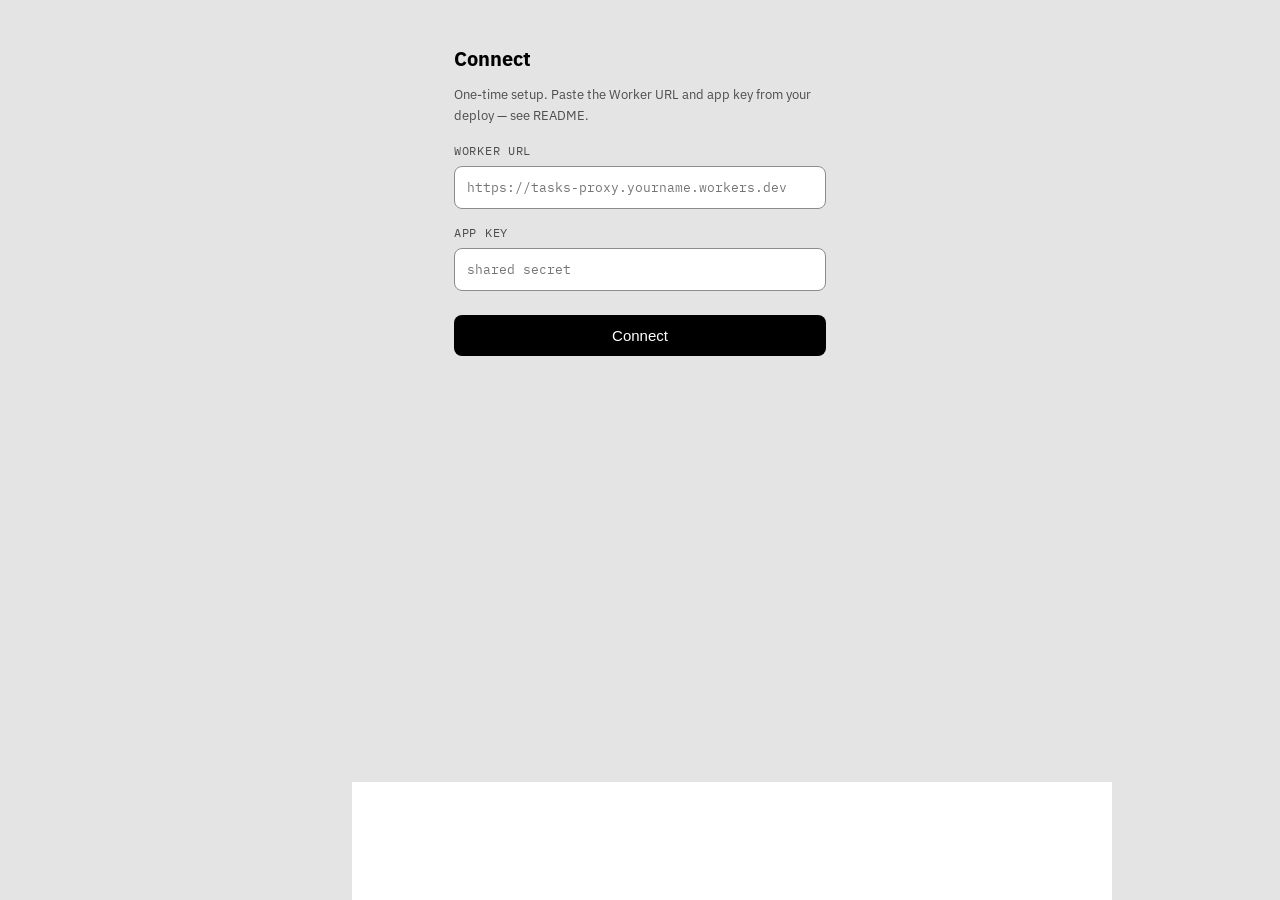
<file: index.html>
<!DOCTYPE html>
<html lang="en">
<head>
<meta charset="UTF-8">
<!-- interactive-widget=resizes-content: without it Chrome/WebView defaults to
     resizes-visual, where the soft keyboard shrinks the VISUAL viewport but
     leaves the layout viewport alone — so `position: fixed; bottom: 0` pins
     behind the keyboard instead of above it. app.js also measures the
     residual inset (--kb-inset) for engines that ignore this. -->
<meta name="viewport" content="width=device-width, initial-scale=1, viewport-fit=cover, interactive-widget=resizes-content">
<title>Notch</title>
<link rel="manifest" href="manifest.json">
<link rel="icon" href="icons/icon-192.png">
<link rel="apple-touch-icon" href="icons/apple-touch-icon.png">
<meta name="apple-mobile-web-app-capable" content="yes">
<meta name="apple-mobile-web-app-status-bar-style" content="default">
<!-- 3.1: theme-color per background mode; app.js re-points these on a
     manual override (tasks-theme-v1). Values mirror the token block. -->
<meta name="theme-color" id="meta-theme-light" media="(prefers-color-scheme: light)" content="#F5F1E8">
<meta name="theme-color" id="meta-theme-dark" media="(prefers-color-scheme: dark)" content="#2C2C2C">
<link rel="stylesheet" href="carpe-kit.css">
<link rel="stylesheet" href="styles.css">
<!-- Typography: carpe-kit v2.0.0 (shared across the web apps). Self-hosted
     only (Phase 0 req 11 forbids runtime font requests): IBM Plex + Literata
     woff2 files live under the fonts folder with @font-face rules declared in
     carpe-kit.css, nothing to load from the network. -->
</head>
<body>

<div id="setup" class="setup" style="display:none">
  <h1>Connect</h1>
  <p>One-time setup. Paste the Worker URL and app key from your deploy — see README.</p>
  <label for="cfg-url">Worker URL</label>
  <input id="cfg-url" type="text" placeholder="https://tasks-proxy.yourname.workers.dev" autocapitalize="off" autocorrect="off">
  <label for="cfg-key">App key</label>
  <input id="cfg-key" type="text" placeholder="shared secret" autocapitalize="off" autocorrect="off">
  <button id="cfg-save">Connect</button>
</div>

<div id="app" style="display:none">
  <div class="topbar">
    <div class="topbar-heading">
      <div>
        <div class="date" id="today-date"></div>
        <h1><span id="view-title">All</span> <span class="count" id="task-count"></span></h1>
      </div>
      <!-- 3.1 mode override: system preference is the default; a tap pins
           cream/charcoal via localStorage (tasks-theme-v1). 3.5: now a
           flex sibling centered against the date+title block instead of
           absolutely positioned off the date line, so the icon aligns
           with the view title, not just the small date row above it. -->
      <div class="topbar-actions">
        <button type="button" class="tasks-refresh" id="tasks-refresh" aria-label="Refresh tasks">Refresh</button>
        <button type="button" class="mode-toggle" id="mode-toggle" aria-label="Switch background mode"></button>
      </div>
    </div>
    <p class="tasks-sync-status" id="tasks-sync-status">Checking tasks…</p>
    <div class="chips" id="view-chips"></div>
  </div>
  <div class="banner" id="offline-banner">offline — showing last synced view</div>
  <!-- 2.1: Today's Mandate Ring — replaces the Phase 3 text strip. app.js
       owns all content/visibility here (renderMandateRing()); hidden until
       a roll exists for today. -->
  <div id="mandate-ring" class="mandate-ring" role="button" tabindex="0" aria-label="Open CONCURSUS"></div>
  <main id="list"></main>
  <div class="capture">
    <div class="capture-due" id="new-due-chips">
      <button type="button" class="due-chip active" data-due="none">—</button>
      <button type="button" class="due-chip" data-due="today">Today</button>
      <button type="button" class="due-chip" data-due="tomorrow">Tmrw</button>
      <div class="due-date-wrap">
        <input id="new-due-custom" class="due-date-native" type="date" aria-label="Choose custom due date">
        <span class="due-date-placeholder" id="due-date-placeholder" aria-hidden="true">Date</span>
      </div>
    </div>
    <div class="capture-row">
      <input type="text" id="new-title" placeholder="Add a task">
      <select id="new-area">
        <option value="">Area</option>
        <option value="Church">● Church</option>
        <option value="Blibli">■ Blibli</option>
        <option value="Fitness">◆ Fitness</option>
        <option value="Family">○ Family</option>
        <option value="Personal">□ Personal</option>
      </select>
      <select id="new-priority">
        <option value="P2 - High">P2</option>
        <option value="P3 - Medium" selected>P3</option>
        <option value="P4 - Low">P4</option>
        <option value="P1 - Critical">P1</option>
      </select>
      <button id="new-add">+</button>
    </div>
  </div>

  <div id="edit-backdrop" class="edit-backdrop"></div>
  <div id="edit-sheet" class="edit-sheet" role="dialog" aria-modal="true" aria-label="Edit task" tabindex="-1">
    <div class="edit-sheet-handle" id="edit-sheet-handle"></div>
    <div class="edit-sheet-body">
      <input type="text" id="edit-title" class="edit-title-input" placeholder="Task title">

      <div class="edit-field-label">Due</div>
      <div class="capture-due" id="edit-due-chips">
        <button type="button" class="due-chip" data-due="none">—</button>
        <button type="button" class="due-chip" data-due="today">Today</button>
        <button type="button" class="due-chip" data-due="tomorrow">Tmrw</button>
        <div class="due-date-wrap">
          <input id="edit-due-custom" class="due-date-native" type="date" aria-label="Choose custom due date">
          <span class="due-date-placeholder" id="edit-due-placeholder" aria-hidden="true">Date</span>
        </div>
      </div>

      <div class="edit-field-label">Priority</div>
      <select id="edit-priority" class="edit-select">
        <option value="P1 - Critical">P1</option>
        <option value="P2 - High">P2</option>
        <option value="P3 - Medium">P3</option>
        <option value="P4 - Low">P4</option>
      </select>

      <div class="edit-field-label">Area</div>
      <select id="edit-area" class="edit-select">
        <option value="">No area</option>
        <option value="Church">● Church</option>
        <option value="Blibli">■ Blibli</option>
        <option value="Fitness">◆ Fitness</option>
        <option value="Family">○ Family</option>
        <option value="Personal">□ Personal</option>
      </select>

      <div class="edit-field-label">Project</div>
      <select id="edit-project" class="edit-select">
        <option value="">No project</option>
      </select>

      <div class="edit-sheet-msg" id="edit-sheet-msg"></div>
      <div class="edit-sheet-actions">
        <button type="button" id="edit-cancel" class="edit-btn edit-btn-cancel">Cancel</button>
        <button type="button" id="edit-save" class="edit-btn edit-btn-save" disabled>Save</button>
      </div>
    </div>
  </div>
</div>

<!-- CONCURSUS view — charcoal mode surface. Hidden with the same
     display:none/block pairing as #setup/#app; app.js's tab router owns
     showing/hiding this once #app is active. -->
<main id="concursus-view" style="display:none"></main>

<!-- 4.4 CALENDAR — the monthly log (month grid + day log + add event).
     calendar.js renders everything inside; app.js's tab router shows it. -->
<main id="calendar-view" style="display:none"></main>

<!-- 4.6 JOURNAL — monthly / weekly / daily bullet-journal spreads, typed or
     handwritten. journal.js renders everything inside; app.js routes. -->
<main id="journal-view" style="display:none"></main>

<!-- Bottom navigation — Navigation spec: flat floating bar, mode inversion.
     Text-only (4.6: four tabs; the e-ink/narrow CSS tightens tracking so they fit at 360px). app.js owns all
     routing logic (setActiveTab, click handlers, keyboard-hide behavior);
     this markup is the only thing index.html owns for CONCURSUS. -->
<!-- Solid backdrop behind the capture+nav stack -- see styles.css
     .bottom-scrim comment. Same visibility lifecycle as #tabbar. -->
<div class="bottom-scrim" id="bottom-scrim" style="display:none"></div>

<!-- 4.8: on desktop (≥900px) this same nav becomes the left sidebar; the
     brand and key hints only show there (styles.css). -->
<nav class="tabbar gn" id="tabbar" style="display:none" role="tablist" aria-label="Primary">
  <div class="rail-brand" aria-hidden="true">NOTCH</div>
  <button class="tab-btn gn-item active" data-tab="tasks" data-key="1" role="tab" aria-selected="true">TASKS</button>
  <button class="tab-btn gn-item" data-tab="calendar" data-key="2" role="tab" aria-selected="false">CALENDAR</button>
  <button class="tab-btn gn-item" data-tab="journal" data-key="3" role="tab" aria-selected="false">JOURNAL</button>
  <button class="tab-btn gn-item" data-tab="concursus" data-key="4" role="tab" aria-selected="false">CONCURSUS</button>
  <div class="rail-keys" aria-hidden="true"><span>n</span> new task<br><span>l</span> today's log<br><span>[ ]</span> back · next<br><span>t</span> today</div>
</nav>

<!-- 4.8 TODAY pane — desktop ≥1280px only. journal.js renders it
     (NOTCH_JOURNAL.mountToday); app.js mounts it when the window is wide. -->
<aside id="today-pane" class="today-pane" aria-label="Today"></aside>

<script src="app.js"></script>
<script src="concursus.js"></script>
<script src="calendar.js"></script>
<script src="journal.js"></script>
</body>
</html>
</file>
<file: carpe-kit.css>
/* ══ carpe-kit v2.0.0 ═════════════════════════════════════════════════════
   The shared design system for Merrick's web apps: Carpe Tasks, NITRO,
   Netflick, Narrowkind Immersion. (v1 was nav-kit: the floating bar only.)
   Source of truth: Web_Apps/carpe-kit. COPY this file, carpe-kit.js and
   fonts/ into each app; never edit the copies. An app's own identity lives
   ONLY in its colour tokens (--gn-* and its own palette). Type, spacing,
   shape and the bar are shared. Bump the app's service-worker cache on
   every copy-in and add the font files to its precache list.

   Principles (README has the reasoning):
     1  E-ink first. Solid fills, no blur, no translucency, no motion.
     2  Hierarchy by type — size, weight, case, rules — not by colour.
     3  Four voices, one per job: Plex Sans READS (body, inputs, lists);
        Plex Sans Condensed COMMANDS (buttons, the bar, list-item names);
        Plex Mono ANNOTATES (labels, counts, dates, reps); Literata TITLES
        (page + section titles; in Narrowkind it also carries scripture,
        loaded there exactly as before).
     4  The label: Mono, 11px, uppercase, +.12em — above every section.
     5  Numbers are Mono with tabular figures, so columns never jitter.
     6  One spacing scale (4-pt), three corner sizes (0 · 8 · pill).
     7  Colour is identity, not structure: each app keeps its own palette.
     8  Offline by construction: fonts are self-hosted, never fetched.
   ═════════════════════════════════════════════════════════════════════ */

/* ── fonts: self-hosted latin subsets (OFL, see fonts/LICENSE-*) ── */
@font-face{font-family:"IBM Plex Sans";font-style:normal;font-weight:400;font-display:swap;src:url("fonts/ibm-plex-sans-latin-400-normal.woff2") format("woff2")}
@font-face{font-family:"IBM Plex Sans";font-style:italic;font-weight:400;font-display:swap;src:url("fonts/ibm-plex-sans-latin-400-italic.woff2") format("woff2")}
@font-face{font-family:"IBM Plex Sans";font-style:normal;font-weight:600;font-display:swap;src:url("fonts/ibm-plex-sans-latin-600-normal.woff2") format("woff2")}
@font-face{font-family:"IBM Plex Sans";font-style:normal;font-weight:700;font-display:swap;src:url("fonts/ibm-plex-sans-latin-700-normal.woff2") format("woff2")}
@font-face{font-family:"IBM Plex Sans Condensed";font-style:normal;font-weight:600;font-display:swap;src:url("fonts/ibm-plex-sans-condensed-latin-600-normal.woff2") format("woff2")}
@font-face{font-family:"IBM Plex Sans Condensed";font-style:normal;font-weight:700;font-display:swap;src:url("fonts/ibm-plex-sans-condensed-latin-700-normal.woff2") format("woff2")}
@font-face{font-family:"IBM Plex Mono";font-style:normal;font-weight:400;font-display:swap;src:url("fonts/ibm-plex-mono-latin-400-normal.woff2") format("woff2")}
@font-face{font-family:"IBM Plex Mono";font-style:normal;font-weight:500;font-display:swap;src:url("fonts/ibm-plex-mono-latin-500-normal.woff2") format("woff2")}
@font-face{font-family:"IBM Plex Mono";font-style:normal;font-weight:700;font-display:swap;src:url("fonts/ibm-plex-mono-latin-700-normal.woff2") format("woff2")}
@font-face{font-family:"Carpe Literata";font-style:normal;font-weight:600;font-display:swap;src:url("fonts/literata-latin-600-normal.woff2") format("woff2")}

:root {
  /* ── type: families ── */
  --ck-ui:      "IBM Plex Sans", "Helvetica Neue", Arial, sans-serif;
  --ck-display: "IBM Plex Sans Condensed", "Arial Narrow", "Helvetica Neue", sans-serif;
  --ck-data:    "IBM Plex Mono", ui-monospace, "SF Mono", Menlo, monospace;
  --ck-title:   "Carpe Literata", "Literata", Charter, Georgia, serif;

  /* ── type: scale (px) — label · meta · body · read · section · title ── */
  --ck-fs-label: 11px;
  --ck-fs-meta: 13px;
  --ck-fs-body: 15px;
  --ck-fs-read: 17px;
  --ck-fs-section: 20px;
  --ck-fs-title: 27px;
  --ck-lh-tight: 1.18;
  --ck-lh-body: 1.45;
  --ck-track-label: .12em;

  /* ── spacing: 4-pt scale ── */
  --ck-s-1: 4px;
  --ck-s-2: 8px;
  --ck-s-3: 12px;
  --ck-s-4: 16px;
  --ck-s-5: 24px;
  --ck-s-6: 32px;

  /* ── shape ── */
  --ck-r-0: 0;
  --ck-r-1: 8px;
  --ck-r-pill: 999px;
  --ck-rule: 1px;          /* hairline */
  --ck-rule-strong: 3px;   /* section rule */
}

/* ── opt-in helpers (apps may instead point their own selectors at tokens) ── */
.ck-label {
  font-family: var(--ck-data); font-weight: 500; font-size: var(--ck-fs-label);
  letter-spacing: var(--ck-track-label); text-transform: uppercase; line-height: 1.3;
}
.ck-title {
  font-family: var(--ck-title); font-weight: 600; font-size: var(--ck-fs-title);
  line-height: var(--ck-lh-tight); letter-spacing: -.005em;
}
.ck-section {
  font-family: var(--ck-title); font-weight: 600; font-size: var(--ck-fs-section);
  line-height: var(--ck-lh-tight);
}
.ck-num { font-family: var(--ck-data); font-variant-numeric: tabular-nums; }

/* ══ floating bottom bar (was nav-kit v1.0.0) ══════════════════════════
   Pattern extracted from tasks-pwa 4.0.3: measured height (carpe-kit.js →
   --gn-h), !important keyboard hide, solid scrim, .gn-clear clearance.
   Apps set only its colour tokens; type and shape come from the kit. */
:root {
  /* colour — every app overrides these six */
  --gn-bg: #2C2C2C;
  --gn-fg: #F5F1E8;
  --gn-border: transparent;
  --gn-active-bg: #F5F1E8;
  --gn-active-fg: #2C2C2C;
  --gn-active-rule: transparent; /* optional 2px underline on the active item */
  --gn-scrim: transparent;       /* page colour behind the bar; set = --bg */

  /* shape */
  --gn-radius: 999px;            /* pill; item radius derives from it */
  --gn-border-w: 1px;
  --gn-shadow: none;             /* flat by default (Tasks: no elevation) */
  --gn-inset: 12px;              /* gap to the screen edges and bottom */
  --gn-pad: 4px;                 /* bar padding around the items */
  --gn-gap: 4px;                 /* between items */
  --gn-max: 480px;               /* bar stops growing on tablets/desktop */
  --gn-item-h: 44px;             /* minimum tap target */

  /* type */
  --gn-font: var(--ck-display);
  --gn-size: 13px;
  --gn-weight: 600;
  --gn-tracking: .08em;
  --gn-case: uppercase;

  /* layering + measured height (nav-kit.js overwrites --gn-h) */
  --gn-z: 20;
  --gn-h: 54px;
}

.gn {
  position: fixed;
  left: var(--gn-inset);
  right: var(--gn-inset);
  bottom: calc(var(--gn-inset) + env(safe-area-inset-bottom));
  z-index: var(--gn-z);
  max-width: var(--gn-max);
  margin-inline: auto;
  box-sizing: border-box;
  display: flex;
  gap: var(--gn-gap);
  padding: var(--gn-pad);
  border-radius: var(--gn-radius);
  border: var(--gn-border-w) solid var(--gn-border);
  background: var(--gn-bg);
  box-shadow: var(--gn-shadow);
}

.gn-item {
  flex: 1 1 0;
  min-width: 0;
  min-height: var(--gn-item-h);
  margin: 0;
  padding: 0 10px;
  box-sizing: border-box;
  display: flex;
  align-items: center;
  justify-content: center;
  gap: 6px;
  border: 0;
  border-radius: calc(var(--gn-radius) - var(--gn-pad));
  background: transparent;
  color: var(--gn-fg);
  font: var(--gn-weight) var(--gn-size)/1.15 var(--gn-font);
  letter-spacing: var(--gn-tracking);
  text-transform: var(--gn-case);
  text-decoration: none;
  white-space: nowrap;
  cursor: pointer;
  -webkit-tap-highlight-color: transparent;
}
.gn-item svg { width: 20px; height: 20px; flex: none; }

/* active: any of the three conventions the apps already use */
.gn-item[aria-current="page"],
.gn-item[aria-current="true"],
.gn-item[aria-selected="true"],
.gn-item[aria-pressed="true"],
.gn-item.is-active {
  background: var(--gn-active-bg);
  color: var(--gn-active-fg);
  box-shadow: inset 0 -2px 0 var(--gn-active-rule);
}

/* action variant (NITRO Reroll): always filled, a little wider */
.gn-item.gn-action {
  flex-grow: 1.6;
  background: var(--gn-active-bg);
  color: var(--gn-active-fg);
}

/* thin divider between a tab group and an action */
.gn-sep {
  flex: none;
  width: var(--gn-border-w);
  margin: 8px 2px;
  background: var(--gn-fg);
  opacity: .35;
}

/* keyboard focus stays visible without colour tricks */
.gn-item:focus-visible { outline: 2px solid var(--gn-fg); outline-offset: -4px; }

/* solid backdrop from the bar's top edge down to the screen edge */
.gn-scrim {
  position: fixed;
  left: 0; right: 0; bottom: 0;
  height: calc(var(--gn-h) + var(--gn-inset) * 2 + env(safe-area-inset-bottom));
  z-index: calc(var(--gn-z) - 1);
  background: var(--gn-scrim);
  pointer-events: none;
}

/* put on whichever element scrolls, so its last row clears the bar */
.gn-clear {
  padding-bottom: calc(var(--gn-h) + var(--gn-inset) * 2 + env(safe-area-inset-bottom)) !important;
}

/* keyboard up → bar and scrim step aside (nav-kit.js toggles the class).
   !important is load-bearing: apps set display inline (tasks 4.0.3). */
html.gn-kbd .gn,
html.gn-kbd .gn-scrim { display: none !important; }
html.gn-kbd .gn-clear { padding-bottom: 16px !important; }

@media print { .gn, .gn-scrim { display: none !important; } }
</file>
<file: styles.css>
/* ===================================================================
   3.1 — TOKEN BLOCK (the only place raw hex may appear in this file)

   Three layers, per the backlog's locked architecture:
     1. primitives  — the five locked Narrowkind hues + burnt coral +
                      semantic red, plus computed derived hexes (each
                      derivation documented inline; derived values are
                      hex, not adjectives).
     2. semantic roles — --bg / --ink / --border / --accent / --overdue /
                      five --area-* accents (+ the roles this app already
                      shipped with: surface, ink-soft, amber, green).
                      Components reference roles, never primitives.
     3. mode resolution — every role carries an explicit value per
                      background mode: cream (default, below) and
                      charcoal (the two blocks at the end of this
                      section). Never mix surfaces from both modes.

   Contrast gate (run 16 Jul 2026, WCAG relative luminance):
     · every text role ≥ 4.5:1 against both --bg and --surface in its
       mode (derived tints below were solved numerically for exactly
       that bound — that is why e.g. church is #7A649C, not #7B5EA7);
     · coral is a locked hue and stays #E86441 in both modes. It misses
       4.5:1 for small text (2.94 on cream, 4.21 on charcoal), so per
       the locked ruling every coral *text* use carries font-weight 700
       — weight adjusts, hue never moves. As a UI-component color on
       charcoal it passes (4.21 ≥ 3:1); on cream the add button's 40px
       fill + cream glyph is the accepted Signature Lock exception.
     · --border is a hairline divider by the spec's own table value
       (#EAE3D4 ≈ 1.1:1 on cream) — dividers are not state-bearing and
       are exempt from the 3:1 UI-glyph bound; state-bearing 1px rules
       (active chip, focus) ride --accent instead.
   =================================================================== */
:root {
  /* -- layer 1 · primitives (Signature Lock; these never move) -- */
  --nk-cream: #F5F1E8;
  --nk-coral: #E86441;
  --nk-charcoal: #2C2C2C;
  --nk-teal: #4A6B5C;
  --nk-tan: #C9B89A;
  --nk-burnt-coral: #A9533B; /* documented Coral × Charcoal blend (2.1.1) */
  --nk-red: #B23A2E;         /* semantic red — deliberately NOT coral */

  /* primitives, derived (all computed against the contrast gate):
     cream-mode set */
  --nk-border-cream: #EAE3D4;   /* 25% tan over cream (spec table) */
  --nk-subtle-cream: #F0EADE;   /* 12.5% tan over cream — banner tint */
  --nk-church: #7A649C;         /* #7B5EA7 −25% sat, L solved to 4.51:1 on cream */
  --nk-blibli: #476E98;         /* #3A6EA5 −25% sat, L solved to 4.71:1 on cream */
  --nk-family: #99612E;         /* #C07A3A tint darkened to 4.54:1 on cream */
  --nk-amber: #8E672D;          /* #B8863A tint darkened to 4.51:1 on cream */
  --nk-soft: #6B6B66;           /* muted ink (4.75:1 on cream) */
  --nk-tan-oncream: #816B45;    /* CONCURSUS eyebrow-label fix: raw --nk-tan
                                   is only 1.72:1 on cream (fine on charcoal,
                                   6.51:1) — same tint darkened to 4.51:1 on
                                   cream, per this file's own contrast gate */
  /* charcoal-mode set — each L solved to ≥4.5:1 on #34332F (surface,
     the stricter bound; bg #2C2C2C passes a fortiori) */
  --nk-surface-charcoal: #34332F;
  --nk-border-charcoal: #5B564D; /* 30% tan over charcoal — the 2.3
                                    track-as-keyline solution, reused */
  --nk-subtle-charcoal: #3A3833;
  --nk-soft-charcoal: #A5A29D;   /* 60% cream over charcoal */
  --nk-overdue-charcoal: #DC8278;
  --nk-amber-charcoal: #C49143;
  --nk-teal-charcoal: #7AA391;
  --nk-church-charcoal: #A394BA;
  --nk-blibli-charcoal: #7C9EC1;
  --nk-family-charcoal: #CB8D53;
  --nk-personal-charcoal: #9B9B96;

  /* -- layer 2 · semantic roles, resolved for CREAM mode (default) -- */
  --bg: var(--nk-cream);
  --surface: #FFFFFF;
  --ink: var(--nk-charcoal);
  --ink-rgb: 44, 44, 44;        /* = --nk-charcoal, as an RGB triple so CONCURSUS's
                                   translucent borders/text (rgba(var(--ink-rgb), α))
                                   fade correctly in whichever mode is active */
  --ink-soft: var(--nk-soft);
  --border: var(--nk-border-cream);
  --bg-subtle: var(--nk-subtle-cream);
  --label-tan: var(--nk-tan-oncream); /* CONCURSUS eyebrow labels — cream-safe tan */
  --accent: var(--nk-coral);
  --on-accent: var(--nk-cream); /* glyphs sitting on a coral fill */
  --overdue: var(--nk-red);
  --amber: var(--nk-amber);
  --green: var(--nk-teal);
  --scrim: rgba(0, 0, 0, 0.4);
  --area-church: var(--nk-church);
  --area-blibli: var(--nk-blibli);
  --area-fitness: var(--nk-teal);
  --area-family: var(--nk-family);
  --area-personal: var(--nk-soft);

  /* -- 3.2 · motion tokens (the only place durations/curves live) -- */
  --ease-standard: cubic-bezier(0.2, 0, 0, 1);
  --dur-fast: 150ms;
  --dur-base: 200ms;
  --dur-max: 250ms;
  --dur-fill: 160ms; /* completion check-fill — the one brand moment */

  /* -- spacing scale (locked): 4px base — snap, never invent -- */
  --s-1: 4px;
  --s-2: 8px;
  --s-3: 12px;
  --s-4: 16px;
  --s-5: 24px;
  --s-6: 32px;

  --font-sans: var(--ck-ui);
  --font-mono: var(--ck-data);
}

/* -- layer 3 · mode resolution: CHARCOAL. Two entry points, one value
   set: system preference (unless manually overridden to light) and the
   manual override (tasks-theme-v1 → <html data-theme>). Keep these two
   blocks textually identical. -- */
@media (prefers-color-scheme: dark) {
  :root:not([data-theme="light"]):not([data-theme="eink"]) {
    --bg: var(--nk-charcoal);
    --surface: var(--nk-surface-charcoal);
    --ink: var(--nk-cream);
    --ink-rgb: 245, 241, 232;
    --ink-soft: var(--nk-soft-charcoal);
    --border: var(--nk-border-charcoal);
    --bg-subtle: var(--nk-subtle-charcoal);
    --label-tan: var(--nk-tan);
    --overdue: var(--nk-overdue-charcoal);
    --amber: var(--nk-amber-charcoal);
    --green: var(--nk-teal-charcoal);
    --scrim: rgba(0, 0, 0, 0.55);
    --area-church: var(--nk-church-charcoal);
    --area-blibli: var(--nk-blibli-charcoal);
    --area-fitness: var(--nk-teal-charcoal);
    --area-family: var(--nk-family-charcoal);
    --area-personal: var(--nk-personal-charcoal);
  }
}
:root[data-theme="dark"] {
  --bg: var(--nk-charcoal);
  --surface: var(--nk-surface-charcoal);
  --ink: var(--nk-cream);
  --ink-rgb: 245, 241, 232;
  --ink-soft: var(--nk-soft-charcoal);
  --border: var(--nk-border-charcoal);
  --bg-subtle: var(--nk-subtle-charcoal);
  --label-tan: var(--nk-tan);
  --overdue: var(--nk-overdue-charcoal);
  --amber: var(--nk-amber-charcoal);
  --green: var(--nk-teal-charcoal);
  --scrim: rgba(0, 0, 0, 0.55);
  --area-church: var(--nk-church-charcoal);
  --area-blibli: var(--nk-blibli-charcoal);
  --area-fitness: var(--nk-teal-charcoal);
  --area-family: var(--nk-family-charcoal);
  --area-personal: var(--nk-personal-charcoal);
}

/* -- layer 3 · mode resolution: E-INK. Third mode, and the default (see
   app.js DEFAULT_THEME) now that the daily driver is a Bigme HiBreak Pro
   B&W — an E Ink Carta panel with 16 grey levels and no hue channel at
   all.

   Why this is a mode and not a palette tweak. Every colour in this file
   is desaturated by the panel to a single grey level, and the levels the
   Signature Lock hues land on were measured, not assumed:

     Area dots     Church 6 · Blibli 6 · Fitness 6 · Family 6 · Personal 6
                   → all five identical. Spread: ZERO levels.
     Priority      P1 red 6 · P2 amber 6 · muted ink 6
                   → the whole priority ladder equals ordinary meta text.
     Accent        coral 8 vs muted ink 6 — only two levels apart, and
                   coral is LIGHTER than the text it is meant to outrank.
     Dividers      border 13 vs cream bg 14 — one level. Every rule in the
                   app sits one quantisation step from its background.

   So the fix is not "make it grey". Hue is carrying four separate
   information channels here (Area identity, domain identity, accent-vs-
   neutral, priority) and the panel has no hue channel to carry them.
   Each one is re-encoded below onto a channel the panel does have:
   SHAPE (Area and domain marks), WEIGHT (accent and priority),
   STROKE WIDTH + VALUE (ring state), and a five-step grey ramp whose
   entries are ≥3 levels apart so they survive quantisation.

   Primitives are redefined here, which the layer-1 note otherwise
   forbids. That exception is deliberate and confined to this block:
   dozens of CONCURSUS rules reference var(--nk-coral) directly rather
   than through --accent, and on a monochrome panel the honest resolution
   of "coral" IS black. Overriding the primitive fixes every one of those
   call sites at once instead of duplicating them all below.

   Contrast gate, re-run for this mode against #FFFFFF:
     · --ink       #000000  21.0:1   body text
     · --ink-soft  #4D4D4D   8.7:1   muted text — passes small-text 4.5:1
     · --border    #8C8C8C   3.5:1   UI/divider — passes the 3:1 bound,
                   up from the cream border's 1.1:1
   No text role in this mode sits below 4.5:1, so the weight-carries-coral
   exception the cream mode needs does not apply here. -- */
:root[data-theme="eink"] {
  /* the ramp: levels 0 / 5 / 8 / 12 / 15 of the panel's 16 */
  --eink-ink: #000000;
  --eink-strong: #4D4D4D;
  --eink-mid: #8C8C8C;
  --eink-faint: #C4C4C4;
  --eink-paper: #FFFFFF;

  /* primitives, resolved monochrome (see the exception note above) */
  --nk-cream: #FFFFFF;
  --nk-charcoal: #000000;
  --nk-coral: #000000;
  --nk-teal: #000000;
  --nk-red: #000000;
  --nk-burnt-coral: #000000;
  --nk-tan: #4D4D4D;

  --bg: var(--eink-paper);
  --surface: var(--eink-paper);
  --ink: var(--eink-ink);
  --ink-rgb: 0, 0, 0;
  --ink-soft: var(--eink-strong);
  --border: var(--eink-mid);
  --bg-subtle: #E4E4E4;
  --label-tan: var(--eink-strong);
  --accent: var(--eink-ink);
  --on-accent: var(--eink-paper);
  --overdue: var(--eink-ink);
  --amber: var(--eink-strong);
  --green: var(--eink-ink);

  /* A translucent black scrim dithers the whole page into noise behind
     the sheet. Wash the background out to near-paper instead; the sheet
     gets a 2px keyline below to bound it. */
  --scrim: rgba(255, 255, 255, 0.92);

  /* Identity moves to the shape marks below — every hue slot goes flat
     black so nothing depends on a distinction the panel cannot draw. */
  --area-church: var(--eink-ink);
  --area-blibli: var(--eink-ink);
  --area-fitness: var(--eink-ink);
  --area-family: var(--eink-ink);
  --area-personal: var(--eink-ink);
  --dm-intake: var(--eink-ink);
  --dm-synthesis: var(--eink-ink);
  --dm-exercise: var(--eink-ink);
  --dm-scripture: var(--eink-ink);
  --dm-family: var(--eink-ink);

  /* Motion resolves at the token layer, exactly as reduced-motion does.
     A panel that repaints in ~200-800ms cannot show a 150ms fade: it
     either drops it or smears it into a partial-refresh ghost. Zeroing
     the tokens here also collapses every JS-driven animation, because
     app.js reads these same tokens through motionMs() — playFlip, the
     completion fade-out delay, and the toast timing all go instant
     through one mechanism rather than three special cases. */
  --dur-fast: 0ms;
  --dur-base: 0ms;
  --dur-max: 0ms;
  --dur-fill: 0ms;
}

/* Reduced motion resolves at the token layer: every inventory entry
   becomes an instant state change. No partial concessions. */
@media (prefers-reduced-motion: reduce) {
  :root {
    --dur-fast: 0ms;
    --dur-base: 0ms;
    --dur-max: 0ms;
    --dur-fill: 0ms;
  }
}

* { box-sizing: border-box; }

html, body {
  margin: 0;
  padding: 0;
  background: var(--bg);
  color: var(--ink);
  font-family: var(--font-sans);
  -webkit-font-smoothing: antialiased;
}

body {
  min-height: 100vh;
  min-height: 100dvh;
  display: flex;
  flex-direction: column;
  padding-top: env(safe-area-inset-top);
  padding-bottom: env(safe-area-inset-bottom);
}

/* --- top bar --- */
.topbar {
  position: sticky;
  top: 0;
  z-index: 5;
  background: var(--bg);
  border-bottom: 1px solid var(--border);
  padding: 16px 24px 12px;
}

.topbar .date {
  font-family: var(--font-mono);
  font-size: 12px;
  letter-spacing: 0.06em;
  text-transform: uppercase;
  color: var(--ink-soft);
}

.topbar h1 {
  margin: 2px 0 0;
  font-family: var(--ck-title); /* brand moment: view title in the shared titles voice */
  font-size: var(--ck-fs-section);
  font-weight: 600;
  letter-spacing: -0.01em;
}

/* 3.5: date+title as one block, toggle as a flex sibling vertically
   centered against it — this is what actually aligns the icon with the
   view title, rather than pinning it to the small date row above. */
.topbar-heading {
  display: flex;
  align-items: center;
  justify-content: space-between;
  gap: var(--s-3);
}

.topbar-actions {
  display: flex;
  flex: none;
  align-items: center;
  gap: var(--s-2);
}
.tasks-refresh {
  min-height: 40px;
  padding: 0 8px;
  border: 1px solid var(--ink);
  border-radius: 8px;
  background: var(--bg);
  color: var(--ink);
  font: 12px var(--font-mono);
  cursor: pointer;
}
.tasks-refresh:disabled { opacity: 0.5; cursor: wait; }
.tasks-sync-status {
  margin: var(--s-1) 0 0;
  color: var(--ink-soft);
  font: 11px var(--font-mono);
  text-align: end;
}

/* --- area filter chips --- */
.chips {
  display: flex;
  gap: var(--s-2);
  margin-top: var(--s-3);
  overflow-x: auto;
  -webkit-overflow-scrolling: touch;
  scrollbar-width: none;
  padding-bottom: 2px;
}
.chips::-webkit-scrollbar { display: none; }

.chip {
  flex: none;
  font-family: var(--font-mono);
  font-size: 12px;
  letter-spacing: 0.02em;
  padding: var(--s-1) var(--s-3);
  border: 1px solid var(--border);
  border-radius: 999px;
  background: transparent;
  color: var(--ink-soft);
  cursor: pointer;
  transition: background-color var(--dur-fast) var(--ease-standard), color var(--dur-fast) var(--ease-standard), border-color var(--dur-fast) var(--ease-standard);
}
/* 3.1 coral restraint: active chip = coral 1px rule + coral text, never a
   fill. Bold per the contrast-gate weight ruling for coral small text. */
.chip.active {
  background: transparent;
  color: var(--accent);
  border-color: var(--accent);
  font-weight: 700;
}

.chip .badge {
  display: inline-block;
  margin-left: var(--s-2);
  min-width: 16px;
  padding: 0 4px;
  border-radius: 999px;
  background: var(--border);
  color: var(--ink);
  font-size: 12px;
  line-height: 16px;
  text-align: center;
}
.chip.active .badge {
  /* outline chip keeps the neutral badge — count is data, not accent */
  background: var(--border);
  color: var(--ink);
  font-weight: 400;
}

/* --- Area group headers (All view, backlog 1.3 / former 1.2) --- */
.area-head {
  display: flex;
  align-items: center;
  gap: 8px;
  width: 100%;
  padding: var(--s-4) var(--s-5) var(--s-2);
  border: none;
  background: transparent;
  color: var(--ink);
  font-family: var(--font-mono);
  font-size: 12px;
  letter-spacing: 0.08em;
  text-transform: uppercase;
  cursor: pointer;
  text-align: left;
}

/* 4.0.4 — the five Area silhouettes, in EVERY mode, not just e-ink.
   They were introduced as an e-ink-only substitute for hue, but the same
   marks now also appear as glyphs in the row tags and the Area picker
   (AREAS[].mark in app.js), and those have to agree with the dot in cream
   and charcoal too — a round dot beside a ■ tag would be a worse
   inconsistency than the one this replaced. Colour still carries Area in
   the colour modes; shape is now redundant reinforcement, which is the
   right way round and happens to fix colour-blind reading as well.
     Church ● filled circle    Family   ○ hollow circle
     Blibli ■ filled square    Personal □ hollow square
     Fitness ◆ filled diamond
   The e-ink block only re-points --area-* to black; the geometry is here
   and shared. */
.area-dot {
  flex: none;
  width: 10px;
  height: 10px;
  box-sizing: border-box;
  border: 2px solid var(--area-c, var(--ink-soft));
  background: var(--area-c, var(--ink-soft));
}
.a-church .area-dot { border-radius: 999px; }
.a-blibli .area-dot { border-radius: 1px; }
.a-fitness .area-dot { border-radius: 1px; transform: rotate(45deg) scale(0.82); }
.a-family .area-dot { border-radius: 999px; background: var(--bg); }
.a-personal .area-dot { border-radius: 1px; background: var(--bg); }
/* the No Area triage bucket is the absence of an Area, not a sixth one */
.a-noarea .area-dot { display: none; }

.area-head .area-name { color: var(--area-c, var(--ink)); }

.area-head .area-count {
  font-family: var(--font-mono);
  font-size: 12px;
  min-width: 18px;
  padding: 1px 5px;
  border-radius: 999px;
  border: 1px solid var(--area-c, var(--border));
  color: var(--area-c, var(--ink-soft));
  text-align: center;
}

/* the empty-group signal: "Family — 0" stays visible, muted but present */
.area-head.zero .area-name,
.area-head.zero .area-count { opacity: 0.45; }

.area-chev {
  width: 12px;
  height: 12px;
  margin-left: auto;
  color: var(--ink-soft);
  transition: transform var(--dur-fast) var(--ease-standard);
}
.area-head.collapsed .area-chev { transform: rotate(-90deg); }

.group-body.collapsed { display: none; }

/* per-Area accents — data colors, resolved per mode in the token block */
.a-church { --area-c: var(--area-church); }
.a-blibli { --area-c: var(--area-blibli); }
.a-fitness { --area-c: var(--area-fitness); }
.a-family { --area-c: var(--area-family); }
.a-personal { --area-c: var(--area-personal); }

.tag.area {
  color: var(--area-c, var(--ink-soft));
  border-color: var(--area-c, var(--border));
}

.topbar .count {
  font-family: var(--font-mono);
  color: var(--ink-soft);
  font-weight: 400;
}

/* 3.1 — background-mode override control.
   3.5 — relabeled icon-only (sun/moon): cream/charcoal is token
   vocabulary, not UI copy; the glyph reads light/dark, which is what
   users actually think. Lives in .topbar-heading now (flex sibling,
   vertically centered against date+title) instead of being absolutely
   positioned off the date line — that's what aligns it with the view
   title. Icon size is set explicitly in CSS (20px, matching the 20px
   h1 title weight) rather than relying on the SVG's own width/height
   attributes, which a too-small button previously clipped down to a
   sliver. Still no chrome — a data-tag-weight control, not a feature;
   glyph color rides --ink-soft same as the old text did, contrast
   already gated (see 3.1 token block note). */
.mode-toggle {
  flex-shrink: 0;
  display: flex;
  align-items: center;
  justify-content: center;
  width: 40px;
  height: 40px;
  padding: 0;
  border: none;
  background: transparent;
  color: var(--ink-soft);
  cursor: pointer;
}
.mode-toggle svg {
  display: block;
  width: 20px;
  height: 20px;
  flex-shrink: 0;
}

.banner {
  font-family: var(--font-mono);
  font-size: 12px;
  padding: var(--s-2) var(--s-5);
  background: var(--bg-subtle);
  color: var(--ink-soft);
  border-bottom: 1px solid var(--border);
  display: none;
}
.banner.show { display: block; }

/* --- list --- */
/* 4.0.1 — #list is NOT a scroll container, and never actually was.
   It carries flex:1, but its parent #app is display:block, so the flex
   declaration is inert and the element sizes to its full content:
   measured, scrollHeight === clientHeight (1680 === 1680). The DOCUMENT
   has always been what scrolls here.

   That left overflow-y:auto + overscroll-behavior:contain declaring a
   scroll container that can never scroll, with scroll-chaining switched
   off. Desktop Chromium passes the gesture up to the document anyway;
   nothing in the spec obliges an engine to, and on the Bigme HiBreak Pro
   (Android WebView with the vendor's own e-ink scroll handling) it does
   not — a swipe landing anywhere over the list is swallowed, so Tasks
   reads as frozen past the third row while CONCURSUS scrolls fine.

   CONCURSUS is the control case: #concursus-view is the same <main>
   element and works on that device, and the one relevant property it
   differs by is overflow — 3.9.1 set it to visible for the sticky-header
   fix. Same treatment here, same reasoning. Nothing is lost, because the
   container was never scrolling; .topbar keeps sticking to the viewport
   exactly as it does today. */
main {
  flex: 1;
  overflow: visible;
  padding-bottom: 96px;
}

.section-label {
  font-family: var(--font-mono);
  font-size: 12px;
  letter-spacing: 0.08em;
  text-transform: uppercase;
  color: var(--ink-soft);
  padding: var(--s-4) var(--s-5) var(--s-2);
}

.row {
  display: flex;
  align-items: flex-start;
  gap: var(--s-3);
  padding: var(--s-3) var(--s-5);
  border-bottom: 1px solid var(--border);
  background: var(--surface);
  transition: opacity var(--dur-max) var(--ease-standard), transform var(--dur-max) var(--ease-standard);
}

.row.done {
  opacity: 0;
  transform: translateX(12px);
}

.check {
  flex: none;
  width: 20px;
  height: 20px;
  margin-top: 2px;
  border: 1.5px solid var(--ink);
  border-radius: 3px;
  background: transparent;
  cursor: pointer;
  display: flex;
  align-items: center;
  justify-content: center;
  padding: 0;
}

.check svg {
  width: 12px;
  height: 12px;
  opacity: 0;
}

/* 3.2 completion — the one celebratory brand moment: the fill turns
   coral (--dur-fill), the glyph rides --on-accent. */
.check {
  color: var(--on-accent);
  transition: background-color var(--dur-fill) var(--ease-standard), border-color var(--dur-fill) var(--ease-standard);
}
.check.checking { background: var(--accent); border-color: var(--accent); }
.check.checking svg { opacity: 1; }

.row-body { flex: 1; min-width: 0; }

.row-title {
  font-size: 15px;
  line-height: 1.4;
  word-break: break-word;
}

.row-meta {
  margin-top: 4px;
  display: flex;
  gap: 8px;
  align-items: center;
  flex-wrap: wrap;
}

.tag {
  font-family: var(--font-mono);
  font-size: 12px;
  letter-spacing: 0.02em;
  padding: 2px var(--s-2);
  border: 1px solid var(--border);
  border-radius: 3px;
  color: var(--ink-soft);
}

.tag.p1 { color: var(--overdue); border-color: var(--overdue); }
.tag.p2 { color: var(--amber); border-color: var(--amber); }
.tag.due-overdue { color: var(--overdue); border-color: var(--overdue); }
.tag.due-escalated { font-weight: 700; }

/* Empty-state voice lines are a brand moment: slab, body size. */
.empty {
  padding: 64px var(--s-5); /* 64 = 2 × --s-6 */
  text-align: center;
  color: var(--ink-soft);
  font-family: var(--nk-slab);
  font-size: 15px;
}

/* --- quick capture --- */
.capture {
  position: fixed;
  left: 0;
  right: 0;
  bottom: 0;
  z-index: 10;
  background: var(--surface);
  border-top: 1px solid var(--border);
  padding: var(--s-3) var(--s-3) calc(var(--s-3) + env(safe-area-inset-bottom));
}

/* backlog 1.5: due-date quick-add. Compact chips, not a date picker as the
   primary control — capture stays one-thumb (1.4 principle). The calendar
   chip opens the native <input type="date"> for arbitrary dates only.
   FIX (post-ship, 15 Jul): this row originally had no overflow handling,
   so it visibly broke — chip text clipped ("Too", "Tmi") at real phone
   widths. Same scrollable-row structure as .chips above, which is
   field-tested and doesn't have this problem. */
.capture-due {
  display: flex;
  gap: var(--s-2);
  margin-bottom: var(--s-2);
  overflow-x: auto;
  -webkit-overflow-scrolling: touch;
  scrollbar-width: none;
  position: relative;
}
.capture-due::-webkit-scrollbar { display: none; }

/* FIX v2 (post-ship, 15 Jul, correct root cause): the real bug was a
   selector collision, not overflow or the date-input hiding technique.
   .capture button (specificity 0,1,1) outranks .due-chip (0,1,0), so the
   pre-existing 40x40/20px button rule below — written when the + button
   was the only <button> in .capture — was silently overriding every size
   property this rule sets, on every due chip. That's what actually forced
   each chip into a 40x40 box and clipped the text. Explicit sizing here
   plus scoping that old rule to #new-add (below) fixes it for real. */
.due-chip {
  flex: 0 0 auto;
  width: auto;
  height: auto;
  min-width: max-content;
  white-space: nowrap;
  font-family: var(--font-mono);
  font-size: 12px;
  letter-spacing: 0.02em;
  padding: var(--s-2) var(--s-3);
  border: 1px solid var(--border);
  border-radius: 8px;
  background: transparent;
  color: var(--ink-soft);
  line-height: 1.2;
  cursor: pointer;
  transition: background-color var(--dur-fast) var(--ease-standard), color var(--dur-fast) var(--ease-standard), border-color var(--dur-fast) var(--ease-standard);
}
.due-chip.active {
  background: transparent;
  color: var(--accent);
  border-color: var(--accent);
  font-weight: 700;
}
/* FIX v4 (post-ship, 15 Jul): both the off-screen input (v3a) and the
   invisible-overlay-on-a-label input (v3b) failed on iOS WebKit/Brave —
   the browser refuses to reliably open a picker for a transparent or
   off-screen date control, disguised or not. Three attempts at hiding
   a native iOS date control cost more than the feature is worth right
   now. This is a real, visible native date input — plain, not pretty,
   but it can't silently fail to open because there's nothing to fail:
   the user taps the actual control they can see. Confirmed working
   on-device 15 Jul; debug outline and build stamp removed in v9.
   FIX v5 (post-ship, 15 Jul): the "blank until picked" state read as a
   broken/unlabeled box, not intentional restraint — <input type="date">
   doesn't support the placeholder attribute in any browser, so there was
   never any affordance telling the user what the field was for. .due-
   date-wrap overlays a real, visible "Date" label (pointer-events:none,
   so taps pass through to the input underneath) that app.js hides once
   a value is actually picked. */
.due-date-wrap {
  position: relative;
  flex: 0 0 108px;
}
.capture-due .due-date-native {
  position: static;
  display: block;
  width: 108px;
  min-width: 108px;
  height: 34px;
  margin: 0;
  padding: 4px 6px;
  opacity: 1;
  pointer-events: auto;
  border: 1px solid var(--border);
  border-radius: 8px;
  outline: none !important;
  background: transparent;
  color: var(--ink-soft);
  font-family: var(--font-mono);
  font-size: 12px;
  -webkit-appearance: auto;
  appearance: auto;
}
.capture-due .due-date-native:focus {
  border-color: var(--accent); /* focus = coral outline */
}
.due-date-native.active {
  border-color: var(--accent);
  color: var(--accent);
  font-weight: 700;
}

.due-date-placeholder {
  position: absolute;
  left: 7px;
  top: 50%;
  transform: translateY(-50%);
  font-family: var(--font-mono);
  font-size: 12px;
  color: var(--ink-soft);
  opacity: 0.55;
  pointer-events: none;
}
.due-date-placeholder.hidden { display: none; }

.capture-row {
  display: flex;
  gap: 8px;
  align-items: center;
}

.capture input[type="text"] {
  flex: 1;
  min-width: 0;
  border: 1px solid var(--border);
  border-radius: 8px;
  padding: var(--s-3) var(--s-3);
  font-size: 15px;
  font-family: var(--font-sans);
  background: var(--bg);
  color: var(--ink);
}
.capture input[type="text"]:focus { outline: none; border-color: var(--accent); }

.capture select {
  flex: none;
  max-width: 84px;
  border: 1px solid var(--border);
  border-radius: 8px;
  padding: var(--s-3) var(--s-2);
  font-family: var(--font-mono);
  font-size: 12px;
  background: var(--bg);
  color: var(--ink-soft);
  text-overflow: ellipsis;
}

/* BUG-08: Area select now shows text labels, not emoji-only — keep it from
   crowding the title input on a 375px viewport (iPhone SE class) */
#new-area { max-width: 92px; }

/* FIX v2 (15 Jul): was `.capture button` — matched every <button> in
   .capture, including the due chips, and its higher specificity silently
   overrode their sizing. Scoped to the add button only. */
/* 3.1 coral restraint: the add button is the ONE solid coral surface
   per screen. Coral is invitation, not alarm. */
.capture #new-add {
  flex: none;
  width: 40px;
  height: 40px;
  border-radius: 8px;
  border: none;
  background: var(--accent);
  color: var(--on-accent);
  font-size: 20px;
  line-height: 1;
  cursor: pointer;
}
.capture #new-add:disabled { opacity: 0.4; }

/* --- setup screen --- */
.setup {
  padding: var(--s-6) var(--s-5);
  max-width: 420px;
  margin: 0 auto;
}
.setup h1 { font-size: 20px; margin-bottom: 4px; }
.setup p { color: var(--ink-soft); font-size: 13px; line-height: 1.6; }
.setup label {
  display: block;
  font-family: var(--font-mono);
  font-size: 12px;
  text-transform: uppercase;
  letter-spacing: 0.06em;
  color: var(--ink-soft);
  margin-top: var(--s-4);
  margin-bottom: var(--s-2);
}
.setup input {
  width: 100%;
  border: 1px solid var(--border);
  border-radius: 8px;
  padding: var(--s-3) var(--s-3);
  font-size: 13px;
  font-family: var(--font-mono);
  background: var(--surface);
}
.setup button {
  margin-top: var(--s-5);
  width: 100%;
  padding: var(--s-3);
  border: none;
  border-radius: 8px;
  background: var(--ink);
  color: var(--bg);
  font-size: 15px;
  cursor: pointer;
}

/* --- edit sheet (backlog 1.6): tap a row body to reschedule/retag it.
   Half-height bottom sheet over a dimming backdrop — same fixed-to-viewport
   pattern as .capture, just above it in stacking order. Save is the sheet's
   only coral element (3.1 restraint); Cancel/backdrop/swipe stay neutral. */
.edit-backdrop {
  position: fixed;
  inset: 0;
  z-index: 20;
  background: var(--scrim);
  opacity: 0;
  pointer-events: none;
  transition: opacity var(--dur-base) var(--ease-standard);
}
.edit-backdrop.show {
  opacity: 1;
  pointer-events: auto;
}

.edit-sheet {
  position: fixed;
  left: 0;
  right: 0;
  bottom: 0;
  z-index: 21;
  background: var(--surface);
  border-top: 1px solid var(--border);
  border-radius: 16px 16px 0 0;
  max-height: 60vh;
  display: flex;
  flex-direction: column;
  transform: translateY(100%);
  transition: transform var(--dur-max) var(--ease-standard);
  /* 3.1: shadow removed — thin rules, no boxes/shadows (Signature Lock);
     the backdrop already provides separation. */
}
.edit-sheet.show { transform: translateY(0); }
@media (prefers-reduced-motion: reduce) {
  .edit-sheet, .edit-backdrop { transition: none; }
}

.edit-sheet-handle {
  flex: none;
  width: 36px;
  height: 4px;
  margin: var(--s-3) auto var(--s-1);
  border-radius: 999px;
  background: var(--border);
  cursor: grab;
  touch-action: none; /* the only element swipe-to-dismiss listens on */
}

/* background scroll lock while the sheet is open */
body.sheet-open { overflow: hidden; }

.edit-sheet-body {
  overflow-y: auto;
  padding: var(--s-2) var(--s-5) calc(var(--s-5) + env(safe-area-inset-bottom));
}

.edit-title-input {
  width: 100%;
  margin-bottom: var(--s-4);
  border: 1px solid var(--border);
  border-radius: 8px;
  padding: var(--s-3) var(--s-3);
  font-size: 15px;
  font-family: var(--font-sans);
  background: var(--bg);
  color: var(--ink);
}
.edit-title-input:focus { outline: none; border-color: var(--accent); }

.edit-field-label {
  margin-bottom: var(--s-2);
  font-family: var(--font-mono);
  font-size: 12px;
  letter-spacing: 0.06em;
  text-transform: uppercase;
  color: var(--ink-soft);
}

#edit-due-chips { margin-bottom: var(--s-4); }

.edit-select {
  width: 100%;
  margin-bottom: var(--s-4);
  border: 1px solid var(--border);
  border-radius: 8px;
  padding: var(--s-3) var(--s-3);
  font-family: var(--font-mono);
  font-size: 13px;
  background: var(--bg);
  color: var(--ink);
}

.edit-sheet-msg {
  min-height: 16px;
  margin-bottom: 4px;
  font-size: 12px;
  color: var(--ink-soft); /* neutral status ("Saving…") */
}
.edit-sheet-msg.error { color: var(--overdue); } /* validation / failed-save */

.edit-sheet-actions {
  display: flex;
  gap: var(--s-3);
  margin-top: var(--s-1);
}
.edit-btn {
  flex: 1;
  padding: 12px;
  border-radius: 8px;
  font-size: 15px;
  cursor: pointer;
  border: 1px solid var(--border);
  background: transparent;
  color: var(--ink);
}
/* Save is the sheet's only coral element (3.1 restraint) — and now it is
   actually coral, not semantic red pressed into accent duty. */
.edit-btn-save {
  border: none;
  background: var(--accent);
  color: var(--on-accent);
}
.edit-btn-save:disabled { opacity: 0.4; cursor: default; }

.row-body { cursor: pointer; }
.cal-event-action {
  appearance: none;
  border: 0;
  padding: 0;
  background: transparent;
  color: inherit;
  font: inherit;
  text-align: start;
  text-decoration: none;
}
.cal-event-delete { margin-top: var(--s-3); }

/* movement feedback toast ("Saved · moved out of Workday") */
.toast {
  position: fixed;
  left: 50%;
  bottom: calc(100px + env(safe-area-inset-bottom));
  z-index: 30;
  transform: translate(-50%, 8px);
  background: var(--ink);
  color: var(--bg);
  font-family: var(--font-mono);
  font-size: 12px;
  white-space: nowrap;
  padding: var(--s-2) var(--s-4);
  border-radius: 999px;
  opacity: 0;
  pointer-events: none;
  transition: opacity var(--dur-base) var(--ease-standard), transform var(--dur-base) var(--ease-standard);
}
.toast.show { opacity: 1; transform: translate(-50%, 0); }

/* (The old ad-hoc dark block that lived here is gone — charcoal mode is
   resolved in the 3.1 token block at the top of this file.) */

/* Typography now comes from carpe-kit v2.0.0 (carpe-kit.css, loaded before
   this file): IBM Plex Sans / Condensed / Mono and Literata titles, all
   self-hosted in ./fonts, so the "no runtime font requests" rule holds.
   The Signature Lock font pair (Playfair Display + Roboto Slab) was
   retired in 4.2.0 for the shared family; the --nk-serif / --nk-slab
   tokens below keep their roles and now point at the kit's voices. */

/* ===================================================================
   CONCURSUS integration — Phase 1/2 (Signature Lock)
   Variable-driven capture/nav stack per the revised graft decision:
   never hardcode pixel offsets carried over from the archived snapshot.

   --nk-tabbar-h and --capture-h are computed below from this file's own
   real v5 component rules (box-model math: padding + border + an
   assumed ~1.15 default line-height for unset-line-height text), not
   copied from the roadmap doc's 56px/170px and not a bare guess either.
   The residual uncertainty is real browser line-height rounding on
   iOS Safari, which this math can't see — confirm both numbers against
   the actual rendered bar at 320/375/390px before merging, but they
   should already be close.
   =================================================================== */
:root {
  /* 3.1: the --nk-* color primitives that used to be declared here moved
     to the token block at the top of this file (single source; zero raw
     hex outside it). Layout/typography variables stay where they were. */

  /* 2.1.1 — locked mandate domain color map. Semantic anchors: Intake =
     health/nourishment, Synthesis = thought/ink, Exercise = energy,
     Scripture = parchment, Family = relational warmth. Burnt coral is a
     documented Coral × Charcoal blend, not a new hue family (Signature
     Lock). Reuse this exact map in today's ring, the 2.3 seven-day rings,
     domain totals, and highlighted diagnosis rows — never invent a
     surface-local variant. If a color collapses against its background,
     adjust keyline/opacity in that surface's rules, not these hues.
     3.1 regression contract: these five resolve to the exact same hex
     values as before the token migration — the ring is pixel-identical. */
  --dm-intake: var(--nk-teal);      /* #4A6B5C */
  --dm-synthesis: var(--nk-charcoal); /* #2C2C2C */
  --dm-exercise: var(--nk-coral);   /* #E86441 */
  --dm-scripture: var(--nk-tan);    /* #C9B89A */
  --dm-family: var(--nk-burnt-coral); /* #A9533B — burnt coral */

  --nk-serif: var(--ck-title);   /* was Playfair Display — titles voice */
  --nk-slab: var(--ck-display);   /* was Roboto Slab — commands voice */

  /* Floating nav bar, inset 12px each side. Height = .tabbar's own 4px+4px
     padding, plus .tab-btn's tallest rendered height: 12px+10px padding +
     2px border-bottom + ~14px text line box (12px font * ~1.15) = 38px.
     8 + 38 = 46px. */
  /* 4.0.3: these two are now FALLBACKS ONLY — app.js measures the real
     rendered heights with a ResizeObserver and overwrites both on the
     root element. The box-model arithmetic below was never verified on a
     device (its own comment said so) and was wrong: the bar renders 50px
     in cream and 52px in e-ink, not 46px, leaving ~6px of clearance to
     the capture bar. Any font substitution, larger line-height or border
     change eats that and the nav lands on top of the task input. Nothing
     downstream should trust a hardcoded height again. */
  --nk-tabbar-h: 52px;

  /* Capture bar's own rendered height with FLAT bottom padding (see the
     .capture override below — floating capture no longer needs its own
     safe-area padding, the nav bar's position already reserves that).
     10px pad-top + 34px .capture-due row (governed by .due-date-native's
     explicit height:34px, taller than a .due-chip) + 8px margin-bottom
     + 42px .capture-row (governed by #new-title: 11px+11px padding +
     2px border + ~18px text line box from font-size:15px) + 10px flat
     pad-bottom = 104px. */
  /* 3.1 recompute after the spacing snap (11px pads → 12px, flat bottom
     10px → 12px): 12px pad-top + 34px .capture-due row (still governed by
     .due-date-native's explicit height:34px) + 8px margin-bottom + 44px
     .capture-row (#new-title: 12px+12px padding + 2px border + ~18px text
     line box) + 12px flat pad-bottom = 110px. */
  --capture-h: 110px;
}

/* --- bottom navigation: carpe-kit v2.0.0 (flat floating pill, mode inversion) ---
   Shape, type, spacing and behaviour live in carpe-kit.css (shared with NITRO,
   Netflick and Narrowkind; copied in, never edited here). This file only
   sets the look through --gn-* tokens. Tasks keeps its OWN height
   measurement and keyboard handling in app.js (syncStackMetrics and the
   keyboard-open class) because the capture bar stacks on those numbers,
   so carpe-kit.js is deliberately not loaded here. */
:root {
  --nk-tabbar-inset: var(--gn-inset);
  --gn-max: none;                       /* match the full-width capture bar */
  --gn-bg: var(--nk-charcoal);          /* cream (Tasks) tab -> charcoal bar */
  --gn-fg: var(--nk-cream);
  --gn-border: rgba(245, 241, 232, 0.14);
  --gn-active-bg: var(--nk-cream);
  --gn-active-fg: var(--nk-charcoal);
  --gn-active-rule: var(--nk-coral);    /* thin coral rule — the only permitted accent element */
  --gn-z: 20;
}
/* This inversion only holds while CONCURSUS is actually charcoal, which is
   now only true in dark mode (CONCURSUS follows the light/dark toggle same
   as Tasks — see #concursus-view below). In light mode CONCURSUS renders
   cream just like Tasks, so the nav should stay in its default charcoal
   state instead of flipping to cream and blending into the page. Same
   two-entry-point duplication as the --bg/--ink dark tokens above.
   With nav-kit the inversion is a token swap, not a restyle. */
@media (prefers-color-scheme: dark) {
  html:not([data-theme="light"]):not([data-theme="eink"]) body.concursus-active .tabbar {
    --gn-bg: var(--nk-cream); --gn-fg: var(--nk-charcoal);
    --gn-active-bg: var(--nk-charcoal); --gn-active-fg: var(--nk-cream);
    --gn-border: rgba(44, 44, 44, 0.14);
  }
  html:not([data-theme="light"]):not([data-theme="eink"]) body.concursus-active .bottom-scrim { background: var(--nk-charcoal); }
}
html[data-theme="dark"] body.concursus-active .tabbar {
  --gn-bg: var(--nk-cream); --gn-fg: var(--nk-charcoal);
  --gn-active-bg: var(--nk-charcoal); --gn-active-fg: var(--nk-cream);
  --gn-border: rgba(44, 44, 44, 0.14);
}
html[data-theme="dark"] body.concursus-active .bottom-scrim { background: var(--nk-charcoal); }
/* Nav spec: hide the bar while the keyboard is up so capture rides the
   keyboard alone (app.js toggles this class from a visualViewport listener). */
/* 4.0.3: !important is load-bearing here, not laziness. showApp() and
   setActiveTab() set .tabbar's and .bottom-scrim's display as INLINE
   styles (element.style.display = "flex"/"block"), and an inline
   declaration outranks every selector. So both of these rules have been
   dead since they were written — the nav pill never actually hid while
   the keyboard was up, which is why the task input ended up underneath
   it. Either these get !important or showApp() stops writing display
   inline; !important is the smaller, safer change and the comment is
   here so the next reader knows which it is. */
body.keyboard-open .tabbar { display: none !important; }
/* Capture alone goes full-width to bottom:0 with the keyboard up (no side
   insets, unlike the nav pill), so the scrim has nothing to backstop and
   would just be a stray solid block -- hide it alongside the nav. */
body.keyboard-open .bottom-scrim { display: none !important; }

/* --- capture bar: docked above the floating nav, variable-driven --- */
/* Overrides the base `.capture { bottom: 0 }` rule above — this is the
   graft-time change flagged in Phase 0: capture no longer sits flush to
   the viewport edge, it stacks above the nav bar with the same inset. */
.capture {
  bottom: calc(var(--nk-tabbar-inset) + var(--nk-tabbar-h) + var(--nk-tabbar-inset) + env(safe-area-inset-bottom));
  /* BUG FIX: the base .capture rule (declared earlier in this file) sets
     padding-bottom to `calc(10px + env(safe-area-inset-bottom))`, which
     made sense when capture sat flush against the physical bottom edge.
     Now that it floats above the nav bar, that safe-area clearance is
     already reserved by the nav's own `bottom` offset above -- keeping
     it here as well would reserve the safe-area inset TWICE (once in
     this element's own height via padding, once in how far up it
     floats). Flatten it back to a plain 10px so --capture-h's own math
     above stays correct. */
  padding-bottom: 10px;
}
/* 4.0.3: bottom:0 assumed the layout viewport shrinks for the keyboard.
   Under interactive-widget=resizes-visual it does not, so the bar pinned
   behind the keyboard. --kb-inset is the measured residual (0 when the
   viewport meta above is honoured). z-index outranks .tabbar (20) as a
   belt-and-braces: the nav is display:none here, but if that ever fails
   the input must still win, because being hidden by the nav is exactly
   the failure this fixes. */
body.keyboard-open .capture { bottom: var(--kb-inset, 0px); z-index: 21; }

main {
  /* +16px safety margin over the computed stack height -- the box-model
     math above was derived from source CSS, not a device measurement, so
     a small buffer costs nothing but protects against exactly the "list
     content peeking behind the nav" symptom if that math runs slightly
     short in practice. */
  padding-bottom: calc(var(--capture-h) + var(--nk-tabbar-inset) + var(--nk-tabbar-h) + var(--nk-tabbar-inset) + env(safe-area-inset-bottom) + 16px);
}

/* Solid backdrop behind the whole capture+nav stack. The floating pill nav
   is intentionally inset 12px with rounded corners (roadmap nav spec) --
   that leaves gaps where whatever is BEHIND it shows through. This
   guarantees that's always plain page background, never a scrolled task
   row, independent of whether the height variables above are pixel-exact. */
.bottom-scrim {
  position: fixed;
  left: 0;
  right: 0;
  bottom: 0;
  z-index: 9; /* below .capture (10) and .tabbar (20), above #list content */
  height: calc(var(--capture-h) + var(--nk-tabbar-inset) + var(--nk-tabbar-h) + var(--nk-tabbar-inset) + env(safe-area-inset-bottom) + 16px);
  background: var(--bg);
  pointer-events: none;
}
/* CONCURSUS has no capture/add-task bar (#app, which owns .capture, is
   display:none while this tab is active) -- the scrim only ever needs to
   backstop the floating nav pill's rounded-corner insets here, not the
   110px --capture-h clearance too. Left as-is, that unused capture height
   showed up as a dead solid-color gap between the last card and the nav.
   Scrim itself stays (still needed to guarantee scrolled cards never peek
   through the pill's inset gaps), just sized to nav-only clearance. */
body.concursus-active .bottom-scrim {
  height: calc(var(--nk-tabbar-inset) + var(--nk-tabbar-h) + var(--nk-tabbar-inset) + env(safe-area-inset-bottom) + 16px);
}

/* ===== CONCURSUS tab — follows the same --bg/--ink theme toggle as the
   Tasks page (previously hardcoded to always-charcoal; see the
   dark-mode-only nav overrides above for the corresponding nav-bar fix) ===== */
#concursus-view {
  min-height: 100dvh;
  background: var(--bg);
  color: var(--ink);
  font-family: var(--nk-slab);
  /* .cc-headbar and .cc-body (below) now own their own padding, mirroring
     .topbar/#list -- this view no longer sets its own. */
  /* 3.9.1 — THE sticky-header fix. This element is a <main>, so the
     generic `main { overflow-y: auto }` rule (Tasks-list scrolling, line
     ~394) applied here too. An overflow:auto ancestor becomes the
     scrollport position:sticky sticks to — and since this view never
     scrolls itself (it grows; the DOCUMENT scrolls), .cc-headbar was
     sticking to a box that never moves, i.e. visibly not sticking at
     all. Tasks never hit this because .topbar is a SIBLING of main#list,
     not inside it. overflow:visible makes the viewport the scrollport
     again, exactly like the Tasks topbar. */
  overflow: visible;
  /* Also neutralize the generic main padding rules (96px base +
     capture-stack calc at ~line 1057) that silently re-applied here —
     .cc-body owns this view's bottom clearance now. */
  padding: 0;
}

/* 3.8: CONCURSUS's header (date, ROLL n, weekly review + its one-line
   diagnosis) previously scrolled away with everything else -- Tasks'
   .topbar freezes in place (position:sticky) while #list scrolls under
   it, and CONCURSUS had no equivalent split. Same sticky mechanism here,
   same z-index/background/border-bottom chrome as .topbar, so it reads
   as the same kind of surface. concursus.js appends state.date/CONCURSUS/
   the mode-toggle/ROLL line/NOTCH badge/weekly review into this container;
   only the cards + non-negotiables accordions go in .cc-body below. */
.cc-headbar {
  position: sticky;
  top: 0;
  z-index: 5;
  background: var(--bg);
  border-bottom: 1px solid var(--border);
  padding: 24px 20px 16px;
}
.cc-headbar-row {
  display: flex;
  align-items: center;
  gap: var(--s-3);
}
/* .cc-title (h1) is block-level, so giving this wrapper flex:1 makes the
   title stretch to the row's full available width (row minus the toggle),
   which keeps its own border-bottom divider a near-full-width rule instead
   of shrinking to just the text -- same visual as before, now just sharing
   the row with the toggle button instead of stacking above it. */
.cc-heading { flex: 1; min-width: 0; }

/* 3.9.2 — scrolled-down collapse (class toggled by concursus.js's scroll
   listener). The full pinned header is too tall once you're actually
   working the cards, so past the threshold everything except the seven
   rings and the mode toggle hides, and those two lay out as one compact
   row: rings stretch (order 1), toggle rides at their right (order 2 —
   DOM order has the toggle's row first, flex order swaps them visually).
   display:none (not opacity/height) so the pinned bar actually gives the
   space back. Expanding again on scroll-up restores the full header. */
.cc-headbar.collapsed {
  display: flex;
  align-items: center;
  gap: var(--s-3);
  padding-top: 8px;
  padding-bottom: 8px;
}
.cc-headbar.collapsed .cc-heading,
.cc-headbar.collapsed .cc-roll-line,
.cc-headbar.collapsed .cc-notch,
.cc-headbar.collapsed .wk-kicker,
.cc-headbar.collapsed .wk-more,
.cc-headbar.collapsed .wk-diagnosis,
.cc-headbar.collapsed .wk-detail { display: none; }
.cc-headbar.collapsed .wk {
  flex: 1;
  min-width: 0;
  margin: 0;
  order: 1;
}
.cc-headbar.collapsed .cc-headbar-row {
  flex: none;
  order: 2;
}

/* The scrollable body: cards, non-negotiables, and (ungoverned) the
   roll-stage. Same capture-less bottom clearance this view already had --
   CONCURSUS never renders .capture (#app, which owns it, is display:none
   on this tab), so it only needs to clear the floating nav, not the 110px
   --capture-h on top of it. */
.cc-body {
  padding: 20px 20px calc(var(--nk-tabbar-inset) + var(--nk-tabbar-h) + var(--nk-tabbar-inset) + env(safe-area-inset-bottom) + 16px);
}
.cc-kicker {
  font-size: 11px;
  letter-spacing: 0.14em;
  text-transform: uppercase;
  color: var(--label-tan);
}
.cc-title {
  font-family: var(--nk-serif);
  font-weight: 700;
  font-size: 30px;
  margin: 2px 0 18px;
  padding-bottom: 12px;
  border-bottom: 1px solid var(--nk-tan);
}
.cc-die-icon {
  width: 84px;
  margin: 4px auto 12px;
}
.cc-die-icon svg {
  display: block;
  width: 100%;
  height: auto;
  fill: none;
  stroke: var(--nk-coral);
  stroke-width: 2.5;
  stroke-linejoin: round;
  stroke-linecap: round;
  opacity: 0.85;
}
.cc-ungoverned { font-size: 14px; font-style: italic; opacity: 0.8; text-align: center; }
.cc-roll-btn {
  display: block;
  width: 100%;
  margin: 18px 0 10px;
  padding: 16px;
  border: 1px solid var(--nk-coral);
  border-radius: 8px;
  background: transparent;
  color: var(--nk-coral);
  font-family: var(--nk-slab);
  font-size: 14px;
  letter-spacing: 0.12em;
  cursor: pointer;
}
.cc-manual-row { display: flex; gap: 8px; margin-top: 8px; }
.cc-manual-input {
  flex: 1;
  background: transparent;
  border: 1px solid rgba(var(--ink-rgb), 0.25);
  border-radius: 8px;
  padding: 10px 12px;
  color: var(--ink);
  font-family: var(--nk-slab);
  font-size: 14px;
}
.cc-manual-btn {
  border: 1px solid rgba(var(--ink-rgb), 0.25);
  border-radius: 8px;
  background: transparent;
  color: var(--ink);
  font-family: var(--nk-slab);
  font-size: 12px;
  letter-spacing: 0.1em;
  padding: 0 16px;
  cursor: pointer;
}
.cc-manual-error {
  margin: 6px 0 0;
  font-size: 12px;
  color: var(--nk-coral);
}
.cc-roll-line { display: flex; align-items: baseline; gap: 12px; margin-bottom: 14px; }
.cc-roll-num { font-family: var(--nk-serif); font-size: 22px; font-weight: 700; }
.cc-roll-count { font-size: 13px; color: var(--label-tan); }
.cc-reroll {
  margin-left: auto;
  background: none;
  border: none;
  color: rgba(var(--ink-rgb), 0.45);
  font-family: var(--nk-slab);
  font-size: 12px;
  text-decoration: underline;
  cursor: pointer;
}
/* NOTCH badge: flat coral border — no glow, per the Signature Lock */
.cc-notch {
  border: 1px solid var(--nk-coral);
  border-radius: 8px;
  color: var(--nk-coral);
  font-family: var(--nk-slab);
  font-size: 13px;
  letter-spacing: 0.12em;
  text-align: center;
  padding: 12px;
  margin-bottom: 14px;
}
.cc-card {
  display: block;
  width: 100%;
  text-align: left;
  background: transparent;
  border: 1px solid rgba(var(--ink-rgb), 0.2);
  border-radius: 8px;
  padding: 14px 16px;
  margin-bottom: 10px;
  color: var(--ink);
  cursor: pointer;
}
.cc-card.done { border-color: var(--nk-teal); }
.cc-card-top { display: flex; justify-content: space-between; margin-bottom: 6px; }
.cc-card-domain {
  font-size: 11px;
  letter-spacing: 0.14em;
  text-transform: uppercase;
  color: var(--label-tan);
}
.cc-card-check { font-size: 11px; letter-spacing: 0.1em; color: rgba(var(--ink-rgb), 0.4); }
.cc-card.done .cc-card-check { color: var(--nk-teal); }
.cc-card-name { font-family: var(--nk-serif); font-size: 18px; font-weight: 500; }
.cc-card-detail { font-size: 13px; font-weight: 300; margin-top: 4px; line-height: 1.5; opacity: 0.85; }
.cc-card-link {
  display: inline-block;
  margin-top: 8px;
  color: var(--nk-coral);
  font-size: 12px;
  letter-spacing: 0.06em;
  text-decoration: none;
  border-bottom: 1px solid var(--nk-coral);
}
.cc-nonneg {
  margin-top: 20px;
  border: 1px solid rgba(var(--ink-rgb), 0.2);
  border-radius: 8px;
}
.cc-nonneg-summary {
  padding: 14px 16px;
  color: var(--nk-coral);
  font-size: 11px;
  letter-spacing: 0.12em;
  cursor: pointer;
}
.cc-nonneg-list { border-top: 1px solid rgba(var(--ink-rgb), 0.2); }
.cc-nonneg-item {
  display: grid;
  grid-template-columns: 76px 1fr;
  gap: 12px;
  padding: 12px 16px;
  border-bottom: 1px solid rgba(var(--ink-rgb), 0.12);
  font-size: 12px;
  line-height: 1.5;
}
.cc-nonneg-item:last-child { border-bottom: 0; }
.cc-nonneg-label { color: var(--label-tan); }
.cc-nonneg-text { opacity: 0.8; }
.cc-overlay {
  position: fixed;
  inset: 0;
  z-index: 30;
  background: var(--scrim); /* full-screen modal backdrop — stays a neutral
    dark scrim in both themes, same token used for the app's other overlays */
  display: flex;
  align-items: center;
  justify-content: center;
  padding: 24px;
}
.cc-overlay-panel {
  background: var(--nk-cream);
  color: var(--nk-charcoal);
  border-radius: 8px;
  padding: 24px;
  max-width: 340px;
  font-family: var(--nk-slab);
}
.cc-overlay-title { font-family: var(--nk-serif); font-size: 20px; margin: 0 0 8px; }
.cc-overlay-body { font-size: 13.5px; line-height: 1.6; margin: 0 0 18px; }
.cc-overlay-confirm {
  width: 100%;
  padding: 13px;
  border: 1px solid var(--nk-coral);
  border-radius: 8px;
  background: transparent;
  color: var(--nk-coral);
  font-family: var(--nk-slab);
  font-size: 13px;
  letter-spacing: 0.1em;
  cursor: pointer;
}
.cc-overlay-confirm:disabled { opacity: 0.4; cursor: default; }
.cc-overlay-cancel {
  width: 100%;
  margin-top: 8px;
  padding: 12px;
  border: none;
  border-radius: 8px;
  background: var(--nk-charcoal);
  color: var(--nk-cream);
  font-family: var(--nk-slab);
  font-size: 13px;
  cursor: pointer;
}

/* ===================================================================
   2.3 — Weekly Mandate Review, rendered inside #concursus-view (charcoal
   surface). Same locked 2.1.1 domain map as today's ring — no
   surface-local hue variants. Charcoal (Synthesis) and Warm tan
   (Scripture) get their definition from the light track behind each arc
   (track stroke wider than the arc = a keyline halo), which is the
   sanctioned fix: keyline/opacity, never the hue assignment.
   =================================================================== */
/* Placement (revised 16 Jul): directly below the roll line on governed
   days, above the domain cards — read the pattern, then do the work.
   On the ungoverned surface it still follows the roll stage. */
.wk { margin: 6px 0 26px; }
.wk-kicker {
  font-family: var(--font-mono);
  font-size: 11px;
  letter-spacing: 0.14em;
  color: rgba(var(--ink-rgb), 0.55);
  display: flex;
  justify-content: space-between;
  align-items: baseline;
  margin-bottom: 12px;
}
.wk-notch { color: var(--nk-coral); }

.wk-days {
  display: flex;
  justify-content: space-between;
  gap: 2px;
}
.wk-day {
  flex: 1 1 0;
  min-width: 0;
  background: transparent;
  border: none;
  padding: 2px 0;
  color: rgba(var(--ink-rgb), 0.55);
  font-family: var(--font-mono);
  font-size: 9.5px;
  letter-spacing: 0.04em;
  text-transform: uppercase;
  cursor: pointer;
  border-radius: 6px;
}
.wk-day svg { width: 100%; max-width: 40px; height: auto; display: block; margin: 0 auto 3px; }
.wk-day.today { color: var(--ink); }
.wk-day.selected { background: rgba(var(--ink-rgb), 0.08); }
/* Person-highlight (tap a FAMILY person): assigned days hold, others recede. */
.wk-day.mute-day { opacity: 0.3; }

/* Track = neutral state AND keyline: wider than the arc so every domain
   color — including charcoal-on-charcoal — reads with a light halo. */
.wk-track {
  fill: none;
  stroke: rgba(var(--ink-rgb), 0.16);
  stroke-width: 8;
}
.wk-seg {
  fill: none;
  stroke-width: 5.5;
  opacity: 0.28; /* incomplete = domain color, restrained, over the track */
}
.wk-seg.done { opacity: 1; }
/* Domain-highlight (tap a domain total): matching color/position holds
   across all seven rings, everything else recedes. State (done vs not)
   stays legible inside the highlight. */
.wk-seg.mute { opacity: 0.06; }

/* Totals disclosure — collapsed by default; the rings + diagnosis carry
   the signal, the x/7 chips (and highlight lenses) are drill-down. */
.wk-more { margin-top: 10px; }
.wk-more-summary {
  font-family: var(--font-mono);
  font-size: 10.5px;
  letter-spacing: 0.14em;
  color: rgba(var(--ink-rgb), 0.45);
  cursor: pointer;
  list-style: none;
}
.wk-more-summary::-webkit-details-marker { display: none; }
.wk-more-summary::before { content: "▸ "; }
.wk-more[open] .wk-more-summary::before { content: "▾ "; }

.wk-totals {
  display: flex;
  flex-wrap: wrap;
  gap: 6px;
  margin-top: 10px;
}
.wk-total {
  border: 1px solid rgba(var(--ink-rgb), 0.2);
  border-radius: 6px;
  background: transparent;
  color: rgba(var(--ink-rgb), 0.8);
  font-family: var(--font-mono);
  font-size: 10.5px;
  letter-spacing: 0.05em;
  text-transform: uppercase;
  padding: 5px 8px;
  cursor: pointer;
  white-space: nowrap;
}
.wk-total[aria-pressed="true"] {
  border-color: var(--ink);
  color: var(--ink);
}
.wk-total .ring-dot { opacity: 1; }
/* The 2.1.1 dot map works on charcoal for teal/coral/tan/burnt-coral;
   Synthesis charcoal gets a keyline box instead of a hue change. */
.wk-total .ring-dot.dom-synthesis,
.wk-detail .ring-dot.dom-synthesis {
  box-shadow: 0 0 0 1px rgba(var(--ink-rgb), 0.45);
}

.wk-family {
  display: flex;
  align-items: center;
  gap: 6px;
  margin-top: 8px;
}
.wk-family-label {
  font-family: var(--font-mono);
  font-size: 10.5px;
  letter-spacing: 0.14em;
  color: rgba(var(--ink-rgb), 0.55);
}

.wk-diagnosis {
  font-family: var(--nk-slab);
  font-size: 13px;
  font-weight: 300;
  line-height: 1.6;
  color: rgba(var(--ink-rgb), 0.85);
  margin: 14px 0 0;
}

.wk-detail {
  border: 1px solid rgba(var(--ink-rgb), 0.2);
  border-radius: 8px;
  padding: 12px 14px;
  margin-top: 12px;
}
.wk-detail-head {
  font-family: var(--font-mono);
  font-size: 11px;
  letter-spacing: 0.1em;
  text-transform: uppercase;
  color: rgba(var(--ink-rgb), 0.55);
  margin-bottom: 8px;
}
.wk-detail-row {
  display: flex;
  align-items: baseline;
  gap: 8px;
  font-family: var(--font-mono);
  font-size: 12px;
  padding: 3px 0;
  color: rgba(var(--ink-rgb), 0.8);
}
.wk-detail-row .wk-detail-state { margin-left: auto; }
.wk-detail-row.done { color: var(--ink); }

/* ===================================================================
   Phase 3 — Roll-to-Tasks projection, rendered inside the Tasks (cream)
   surface. Uses the Signature Lock coral token as the one accent, same
   restraint rule as everywhere else: outline/text accent, never a filled
   body except the NOTCH state on the strip.
   =================================================================== */

/* 2.1 — Today's Mandate Ring: hidden (display:none, no "show" class) until
   a roll exists today -- toggled by app.js's renderMandateRing(). One
   segmented donut + direct labels; replaces the old text strip. Same coral
   pill container as before: it is the tap-to-CONCURSUS affordance. */
.mandate-ring {
  display: none;
  align-items: center;
  gap: 14px;
  margin: 0 var(--s-5) 4px; /* 3.1: tracks the app gutter (20 → 24 snap) so
     the ring stays flush with rows; the ring's internal geometry, colors,
     and opacity grammar are untouched (2.1.1 regression contract) */
  padding: 10px 14px;
  border: 1px solid var(--nk-coral);
  border-radius: 8px;
  background: transparent;
  cursor: pointer;
}
.mandate-ring.show { display: flex; }

.ring-svg {
  flex: none;
  width: 56px;
  height: 56px;
}
/* 2.1.1 — domain color semantics. Two arcs per segment: a neutral track
   underneath (always), and a domain-colored arc on top whose OPACITY
   carries state — completed = full domain color, incomplete = the same
   domain color at restrained opacity over the track. State never rides on
   a hue swap, so grayscale keeps the done/undone distinction and the
   labels/glyphs still carry state without any color at all. */
.ring-track {
  fill: none;
  stroke: var(--border);
  stroke-width: 7;
}
.ring-seg {
  fill: none;
  stroke-width: 7;
  opacity: 0.28;
}
.ring-seg.done { opacity: 1; }
.dom-intake { stroke: var(--dm-intake); }
.dom-synthesis { stroke: var(--dm-synthesis); }
.dom-exercise { stroke: var(--dm-exercise); }
.dom-scripture { stroke: var(--dm-scripture); }
.dom-family { stroke: var(--dm-family); }
/* One-shot fill-in on a confirmed completion write (class applied by
   renderMandateRing only on the false→true render). Opacity only — no
   layout properties, no bounce, quiet easing, inside the 160–220ms band. */
.ring-seg.just-done { animation: ring-fill var(--dur-base) ease-out; }
@keyframes ring-fill {
  from { opacity: 0.28; }
  to { opacity: 1; }
}

/* 2.1.1 — legend dots: the same domain map on the labels, same opacity
   state rule as the segments. Color accelerates recognition; the ✓/—
   glyph and the container's accessible name still carry state alone. */
.ring-dot {
  display: inline-block;
  width: 7px;
  height: 7px;
  border-radius: 1px;
  margin-right: 4px;
  vertical-align: baseline;
  background: currentColor;
  opacity: 0.28;
}
.ring-dot.done { opacity: 1; }
.ring-dot.dom-intake { background: var(--dm-intake); }
.ring-dot.dom-synthesis { background: var(--dm-synthesis); }
.ring-dot.dom-exercise { background: var(--dm-exercise); }
.ring-dot.dom-scripture { background: var(--dm-scripture); }
.ring-dot.dom-family { background: var(--dm-family); }

.ring-count {
  font-family: var(--font-mono);
  font-size: 13px;
  letter-spacing: 0.02em;
  fill: var(--ink);
}

.ring-body { min-width: 0; }
.ring-legend {
  display: flex;
  flex-wrap: wrap;
  gap: 3px 10px;
}
.ring-label {
  font-family: var(--font-mono);
  font-size: 10.5px;
  letter-spacing: 0.06em;
  text-transform: uppercase;
  color: var(--ink-soft);
  white-space: nowrap;
}
.ring-label.done { color: var(--ink); }
.ring-label-state { color: var(--nk-coral); }
.ring-label:not(.done) .ring-label-state { color: var(--ink-soft); }

/* NOTCH renders at 5/5 only — mode inversion, same brand moment as the
   old notch strip: filled coral, cream ink, segments and labels invert. */
.ring-notch {
  margin-top: 4px;
  font-family: var(--font-mono);
  font-size: 12px;
  letter-spacing: 0.04em;
  color: var(--nk-coral);
}
.mandate-ring.notch {
  background: var(--nk-coral);
  border-color: var(--nk-coral);
}
/* NOTCH only exists at 5/5 — every segment is done, so no diagnosis is
   being read off this state; the full-cream inversion (over the domain
   map) is deliberate and keeps Exercise's coral from vanishing into the
   coral fill. */
.mandate-ring.notch .ring-seg.done { stroke: var(--nk-cream); }
.mandate-ring.notch .ring-track { stroke: rgba(245, 241, 232, 0.35); }
.mandate-ring.notch .ring-dot { background: var(--nk-cream); }
.mandate-ring.notch .ring-count { fill: var(--nk-cream); }
.mandate-ring.notch .ring-label,
.mandate-ring.notch .ring-label.done,
.mandate-ring.notch .ring-label-state,
.mandate-ring.notch .ring-notch { color: var(--nk-cream); }

@media (prefers-reduced-motion: reduce) {
  .ring-seg.just-done { animation: none; }
}

.concursus-group-label { color: var(--nk-coral); }

.concursus-row { background: var(--surface); }

/* Persistent checked state, distinct from .check.checking (the transient
   fade-before-removal animation Notion completions use) -- CONCURSUS rows
   never get removed, they just stay checked. */
.check.checked { background: var(--ink); border-color: var(--ink); color: var(--bg); }
.check.checked svg { opacity: 1; }

.row-eyebrow {
  font-family: var(--font-mono);
  font-size: 10.5px;
  letter-spacing: 0.08em;
  text-transform: uppercase;
  color: var(--nk-coral);
  margin-bottom: 3px;
}
.row-detail {
  font-size: 13px;
  line-height: 1.45;
  color: var(--ink-soft);
  margin-top: 4px;
}
.concursus-row.completed .row-title { text-decoration: line-through; opacity: 0.55; }
.concursus-row.completed .row-detail { opacity: 0.5; }
.concursus-row.completed .row-eyebrow { opacity: 0.6; }

.row-link {
  display: inline-block;
  margin-top: 6px;
  font-size: 12.5px;
  color: var(--nk-coral);
  text-decoration: none;
  border-bottom: 1px solid var(--nk-coral);
}

/* CONCURSUS tab's own fail-closed mandate-resolution error (req 13) */
.cc-error {
  border: 1px solid var(--nk-coral);
  border-radius: 8px;
  padding: 14px 16px;
  margin-top: 8px;
  color: var(--nk-coral);
  font-size: 13px;
  line-height: 1.5;
}

/* ===================================================================
   E-INK component layer — the four hue-carried channels, re-encoded.

   The token block above resolves colour. It cannot resolve MEANING: four
   information channels in this app were riding hue, and a 16-grey panel
   has no hue to ride. Each is moved to a channel the panel does have.

     Area identity     → SHAPE (five silhouettes)
     Domain identity   → SHAPE (the same five marks, reused)
     Ring/arc state    → STROKE WIDTH + VALUE (was opacity 0.28 vs 1)
     Accent, priority  → WEIGHT + INVERSION (was coral / red / amber)

   Everything here is scoped to :root[data-theme="eink"] and is inert in
   cream and charcoal mode. Nothing above this line was edited.
   =================================================================== */

/* --- 1 · AREA IDENTITY -------------------------------------------------
   Shape is the strongest channel this panel has: it survives quantisation
   intact, needs no dithering, and stays unambiguous at 10px. Three
   outlines × two fills covers five Areas with one spare.
     Church  ● filled circle       Family    ○ hollow circle
     Blibli  ■ filled square       Personal  □ hollow square
     Fitness ◆ filled diamond
   The same five marks are reused for the CONCURSUS domains in §2, so both
   surfaces speak one vocabulary instead of two. */
/* 4.0.4: the Area silhouettes moved to the base .area-dot rules — they
   are shared by all three modes now. Nothing needed here: --area-* is
   already re-pointed to black in the token block above, and the hollow
   variants fill with var(--bg), which resolves to paper. */

:root[data-theme="eink"] .area-head .area-count { border-color: var(--eink-mid); color: var(--eink-strong); }
/* the empty-group signal was opacity 0.45, which dithers into noise —
   same "muted but present" reading, carried by a grey step instead */
:root[data-theme="eink"] .area-head.zero .area-name,
:root[data-theme="eink"] .area-head.zero .area-count { opacity: 1; color: var(--eink-mid); }

/* --- 2 · DOMAIN IDENTITY: the same five marks on the ring legend ------ */
:root[data-theme="eink"] .ring-dot {
  width: 9px;
  height: 9px;
  box-sizing: border-box;
  opacity: 1;
  margin-right: 5px;
  background: var(--ink);
  border: 2px solid var(--ink);
}
:root[data-theme="eink"] .ring-dot.dom-intake { border-radius: 999px; }
:root[data-theme="eink"] .ring-dot.dom-synthesis { border-radius: 1px; }
:root[data-theme="eink"] .ring-dot.dom-exercise { border-radius: 1px; transform: rotate(45deg) scale(0.82); }
:root[data-theme="eink"] .ring-dot.dom-scripture { border-radius: 999px; background: var(--bg); }
:root[data-theme="eink"] .ring-dot.dom-family { border-radius: 1px; background: var(--bg); }
:root[data-theme="eink"] .wk-total .ring-dot.dom-synthesis,
:root[data-theme="eink"] .wk-detail .ring-dot.dom-synthesis { box-shadow: none; }

/* --- 3 · RING STATE ----------------------------------------------------
   Deliberately NOT dash patterns. Domain identity on the arcs is already
   carried by fixed position (Intake → Synthesis → Exercise → Scripture →
   Family, 12 o'clock clockwise) and by the adjacent legend, and the arcs
   are only ~28px long — five dash patterns would read as mush at that
   length AND collide with the state signal, since a dashed black arc and
   a solid black arc would then differ for two unrelated reasons.
   So the dash channel stays unused and state takes the strongest reading
   available: an empty slot is a light hairline track, a complete one is a
   solid black band. Weight and value both change at once. */
:root[data-theme="eink"] .ring-track { stroke: var(--eink-faint); stroke-width: 7; }
:root[data-theme="eink"] .ring-seg { stroke: var(--ink); stroke-width: 0; opacity: 1; }
:root[data-theme="eink"] .ring-seg.done { stroke-width: 7; }
:root[data-theme="eink"] .ring-seg.just-done { animation: none; }
:root[data-theme="eink"] .ring-label { color: var(--eink-strong); font-size: 11.5px; }
:root[data-theme="eink"] .ring-label.done { color: var(--ink); font-weight: 700; }
:root[data-theme="eink"] .ring-label-state,
:root[data-theme="eink"] .ring-label:not(.done) .ring-label-state { color: inherit; }
:root[data-theme="eink"] .mandate-ring { border-width: 2px; }
/* NOTCH keeps its inversion — it is small, earned, and only ever renders
   at 5/5. The translucent cream track would dither on black, so it takes
   a solid mid grey instead. */
:root[data-theme="eink"] .mandate-ring.notch .ring-track { stroke: #666666; }

/* --- 4 · ACCENT & PRIORITY: weight and inversion, not hue -------------
   Measured: P1 red, P2 amber and ordinary muted text all land on grey
   level 6 — the entire priority ladder collapses into the metadata around
   it. Rebuilt as a three-rung ladder the panel can actually draw:
   inverted fill > 2px keyline + bold > 1px hairline. */
:root[data-theme="eink"] .chip { border-color: var(--eink-mid); color: var(--eink-strong); }
:root[data-theme="eink"] .chip.active { border: 2px solid var(--ink); color: var(--ink); font-weight: 700; }
:root[data-theme="eink"] .chip .badge { background: var(--eink-faint); color: var(--ink); }
:root[data-theme="eink"] .due-chip { border-color: var(--eink-mid); color: var(--eink-strong); }
:root[data-theme="eink"] .due-chip.active { border: 2px solid var(--ink); color: var(--ink); font-weight: 700; }
:root[data-theme="eink"] .capture-due .due-date-native { border-color: var(--eink-mid); color: var(--eink-strong); }

:root[data-theme="eink"] .tag { border-color: var(--eink-mid); color: var(--eink-strong); }
:root[data-theme="eink"] .tag.p1 { background: var(--ink); border-color: var(--ink); color: var(--bg); font-weight: 700; }
:root[data-theme="eink"] .tag.p2 { border: 2px solid var(--ink); color: var(--ink); font-weight: 700; }
:root[data-theme="eink"] .tag.due-overdue { border: 2px solid var(--ink); color: var(--ink); font-weight: 700; }
:root[data-theme="eink"] .tag.due-escalated { background: var(--ink); border-color: var(--ink); color: var(--bg); }

/* disabled was opacity 0.4 — a dithered ghost of a control. A flat mid
   grey fill reads as "not now" without the noise. */
:root[data-theme="eink"] .capture #new-add:disabled,
:root[data-theme="eink"] .edit-btn-save:disabled { opacity: 1; background: var(--eink-mid); }
:root[data-theme="eink"] .check { border-width: 2px; }

/* --- 5 · SURFACES ------------------------------------------------------
   The nav pill was a solid charcoal bar with 55%-opacity cream labels: on
   e-ink that is dithered grey on black, the worst combination the panel
   offers. Inverted to paper + keyline, which also removes the single
   largest dark fill in the app (dark fills are where ghosting lives). */
:root[data-theme="eink"] {
  --gn-bg: var(--bg); --gn-fg: var(--ink); --gn-border: var(--ink); --gn-border-w: 2px;
  --gn-active-bg: var(--ink); --gn-active-fg: var(--bg); --gn-active-rule: transparent;
}
:root[data-theme="eink"] .edit-sheet { border: 2px solid var(--ink); }
:root[data-theme="eink"] .edit-sheet-handle { background: var(--eink-mid); }
:root[data-theme="eink"] .cc-overlay-panel { border: 2px solid var(--ink); }
:root[data-theme="eink"] .toast {
  background: var(--bg);
  color: var(--ink);
  border: 2px solid var(--ink);
  opacity: 1;
  transform: translate(-50%, 0);
}
:root[data-theme="eink"] .banner {
  background: var(--bg);
  border-bottom: 2px solid var(--ink);
  color: var(--ink);
  font-weight: 500;
}
:root[data-theme="eink"] .cc-card,
:root[data-theme="eink"] .cc-nonneg,
:root[data-theme="eink"] .wk-detail,
:root[data-theme="eink"] .cc-manual-input,
:root[data-theme="eink"] .cc-manual-btn,
:root[data-theme="eink"] .wk-total { border-color: var(--eink-mid); }
:root[data-theme="eink"] .cc-nonneg-list,
:root[data-theme="eink"] .cc-nonneg-item { border-color: var(--eink-faint); }
:root[data-theme="eink"] .cc-card.done { border: 2px solid var(--ink); }
:root[data-theme="eink"] .cc-roll-btn,
:root[data-theme="eink"] .cc-notch,
:root[data-theme="eink"] .cc-overlay-confirm { border-width: 2px; font-weight: 700; }

/* --- 6 · WEEKLY REVIEW ARCS: same state grammar as §3 ----------------- */
:root[data-theme="eink"] .wk-track { stroke: var(--eink-faint); stroke-width: 8; }
:root[data-theme="eink"] .wk-seg { stroke: var(--ink); stroke-width: 0; opacity: 1; }
:root[data-theme="eink"] .wk-seg.done { stroke-width: 5.5; }
/* the highlight lens muted to opacity 0.06 — invisible on this panel.
   A muted-but-complete arc keeps its width and drops to faint instead. */
:root[data-theme="eink"] .wk-seg.mute { stroke: var(--eink-faint); }
:root[data-theme="eink"] .wk-day { color: var(--eink-strong); font-size: 10.5px; }
:root[data-theme="eink"] .wk-day.today { color: var(--ink); font-weight: 700; }
:root[data-theme="eink"] .wk-day.selected { background: transparent; outline: 2px solid var(--ink); }
:root[data-theme="eink"] .wk-day.mute-day { opacity: 1; color: var(--eink-faint); }
:root[data-theme="eink"] .wk-kicker,
:root[data-theme="eink"] .wk-family-label { color: var(--eink-strong); }
:root[data-theme="eink"] .wk-more-summary,
:root[data-theme="eink"] .wk-total { font-size: 11.5px; color: var(--eink-strong); }
:root[data-theme="eink"] .wk-total[aria-pressed="true"] { border: 2px solid var(--ink); color: var(--ink); font-weight: 700; }
:root[data-theme="eink"] .wk-diagnosis { color: var(--ink); }
:root[data-theme="eink"] .wk-detail-row { color: var(--eink-strong); }
:root[data-theme="eink"] .wk-detail-row.done { color: var(--ink); font-weight: 700; }

/* --- 7 · TYPOGRAPHY & THE OPACITY SWEEP -------------------------------
   Two systemic problems. First, `antialiased` thins glyph stems and the
   panel then dithers the grey fringe, which reads as fuzz rather than as
   smoothing — subpixel-antialiased keeps the stems solid. Second, this
   file used fractional opacity as a state channel in about a dozen places
   (0.85, 0.55, 0.45, 0.4, 0.3, 0.28, 0.06); every one of those becomes a
   dither pattern. Each is restated as an explicit step on the grey ramp.
   Small mono labels also go up ~1px: 9.5–11px muted type is the first
   thing to disappear on a 6.13" panel. */
:root[data-theme="eink"] body { -webkit-font-smoothing: subpixel-antialiased; }
:root[data-theme="eink"] .row-title { font-size: 15.5px; }
:root[data-theme="eink"] .cc-kicker,
:root[data-theme="eink"] .cc-card-domain,
:root[data-theme="eink"] .row-eyebrow { font-size: 12px; color: var(--eink-strong); }
:root[data-theme="eink"] .cc-card-name { font-weight: 700; }
:root[data-theme="eink"] .cc-card-detail,
:root[data-theme="eink"] .cc-nonneg-text,
:root[data-theme="eink"] .cc-ungoverned { opacity: 1; color: var(--eink-strong); }
:root[data-theme="eink"] .cc-reroll,
:root[data-theme="eink"] .cc-card-check { color: var(--eink-strong); }
:root[data-theme="eink"] .cc-card.done .cc-card-check { color: var(--ink); font-weight: 700; }
:root[data-theme="eink"] .cc-die-icon svg { opacity: 1; }
:root[data-theme="eink"] .concursus-row.completed .row-title { opacity: 1; color: var(--eink-strong); }
:root[data-theme="eink"] .concursus-row.completed .row-detail,
:root[data-theme="eink"] .concursus-row.completed .row-eyebrow { opacity: 1; color: var(--eink-mid); }

/* carpe-kit v2.0.0: Plex Sans Condensed ships no italic, so an italic line
   inheriting the commands voice would be a synthesized slant. Italic prose
   reads in Plex Sans, which has a real italic. */
.cc-ungoverned { font-family: var(--ck-ui); }

/* 4.3 — AGENDA · TODAY (calendar mirror, read-only). Mono time column,
   plain title; past meetings recede, the current one carries the accent
   rule. No checkbox: meetings aren't tasks. */
.agenda-group-label { display: flex; justify-content: space-between; gap: var(--s-3); }
.agenda-stale { text-transform: none; letter-spacing: 0; opacity: 0.8; }
.agenda-row { align-items: baseline; }
.agenda-time {
  flex: none;
  width: 44px;
  font-family: var(--font-mono);
  font-size: 12.5px;
  line-height: 1.4;
  color: var(--ink-soft);
  display: flex;
  flex-direction: column;
}
.agenda-time span { font-size: 11px; opacity: 0.7; }
.agenda-row.past .row-title,
.agenda-row.past .agenda-time { opacity: 0.45; }
.agenda-row.now { box-shadow: inset 3px 0 0 var(--accent); }
.agenda-row.now .agenda-time { color: var(--ink); font-weight: 500; }

/* 4.3.1 — the single show-all / show-less toggle under the agenda. */
.agenda-more {
  display: block;
  width: 100%;
  text-align: left;
  padding: var(--s-3) var(--s-5) var(--s-3) calc(var(--s-5) + 44px + var(--s-3));
  background: var(--surface);
  border: 0;
  border-bottom: 1px solid var(--border);
  font-family: var(--font-mono);
  font-size: 12px;
  letter-spacing: 0.04em;
  color: var(--ink-soft);
  cursor: pointer;
}

/* ===================================================================
   4.4 — CALENDAR tab: the bullet-journal monthly log.
   Month grid (signifier counts, no colour coding) + the selected day's
   log + an add-event sheet that reuses the .edit-sheet chrome. Built to
   read on the HiBreak's e-ink first: state is carried by inversion,
   weight and rules, never hue. Same header/body split as CONCURSUS.
   =================================================================== */
#calendar-view {
  min-height: 100dvh;
  background: var(--bg);
  color: var(--ink);
  overflow: visible;   /* see #concursus-view 3.9.1 — sticky needs it */
  padding: 0;          /* .cal-body owns the bottom clearance */
}
body.calendar-active .bottom-scrim {
  height: calc(var(--nk-tabbar-inset) + var(--nk-tabbar-h) + var(--nk-tabbar-inset) + env(safe-area-inset-bottom) + 16px);
}

.cal-headbar {
  position: sticky;
  top: 0;
  z-index: 5;
  background: var(--bg);
  border-bottom: 1px solid var(--border);
  padding: 16px 16px 12px 24px;
}
.cal-headbar-row { display: flex; align-items: center; gap: var(--s-2); }
.cal-heading { flex: 1; min-width: 0; }
.cal-kicker {
  font-family: var(--font-mono);
  font-size: 12px;
  letter-spacing: 0.06em;
  text-transform: uppercase;
  color: var(--ink-soft);
}
.cal-title {
  margin: 2px 0 0;
  font-family: var(--ck-title);
  font-size: var(--ck-fs-section);
  font-weight: 600;
  letter-spacing: -0.01em;
  white-space: nowrap;
  overflow: hidden;
  text-overflow: ellipsis;
}
.cal-nav { display: flex; align-items: center; gap: 2px; flex: none; }
.cal-nav-btn {
  width: 36px;
  height: 40px;
  padding: 0;
  border: 0;
  background: transparent;
  color: var(--ink);
  font-size: 24px;
  line-height: 1;
  cursor: pointer;
}
.cal-today-btn {
  padding: 6px 10px;
  border: 1px solid var(--border);
  border-radius: 8px;
  background: transparent;
  color: var(--ink);
  font-family: var(--font-mono);
  font-size: 12px;
  cursor: pointer;
}
.cal-today-btn:disabled { opacity: 0.35; cursor: default; }

.cal-view-picker {
  display: flex;
  width: fit-content;
  max-width: 100%;
  margin-top: var(--s-2);
  border: 1px solid var(--ink);
  border-radius: 8px;
  overflow: hidden;
}
.cal-view-option {
  min-height: 38px;
  padding: 0 12px;
  border: 0;
  border-inline-end: 1px solid var(--ink);
  background: var(--bg);
  color: var(--ink);
  font: inherit;
  font-size: 13px;
  cursor: pointer;
}
.cal-view-option:last-child { border-inline-end: 0; }
.cal-view-option[aria-pressed="true"] { background: var(--ink); color: var(--bg); }
.cal-view-option:focus-visible { outline: 2px solid currentColor; outline-offset: -4px; }

.cal-body {
  padding: 0 0 calc(var(--nk-tabbar-inset) + var(--nk-tabbar-h) + var(--nk-tabbar-inset) + env(safe-area-inset-bottom) + 16px);
}

/* --- month grid --- */
.cal-grid-wrap {
  padding: var(--s-2) 12px var(--s-3);
  border-bottom: 1px solid var(--border);
  touch-action: pan-y;   /* horizontal swipe is ours (month flip) */
}
.cal-grid {
  display: grid;
  grid-template-columns: repeat(7, minmax(0, 1fr));
  gap: 2px;
}
.cal-weekdays { margin-bottom: 2px; }
.cal-wd {
  text-align: center;
  font-family: var(--font-mono);
  font-size: 11px;
  letter-spacing: 0.08em;
  color: var(--ink-soft);
  padding: 4px 0;
}
.cal-cell {
  min-height: 52px;
  padding: 4px 2px 3px;
  border: 1px solid transparent;
  border-radius: 6px;
  background: transparent;
  color: var(--ink);
  display: flex;
  flex-direction: column;
  align-items: center;
  justify-content: flex-start;
  gap: 3px;
  cursor: pointer;
  font: inherit;
}
.cal-num {
  font-family: var(--font-mono);
  font-size: 14px;
  line-height: 22px;
  min-width: 24px;
  height: 22px;
  border-radius: 999px;
  text-align: center;
}
.cal-marks {
  display: flex;
  flex-wrap: wrap;
  justify-content: center;
  gap: 0 3px;
  font-family: var(--font-mono);
  font-size: 10.5px;
  line-height: 1.2;
  color: var(--ink-soft);
}
.cal-cell.out { opacity: 0.35; }
.cal-cell.today .cal-num { background: var(--ink); color: var(--bg); font-weight: 700; }
.cal-cell.selected { border-color: var(--ink); border-width: 1.5px; }
.cal-cell.overdue .cal-marks { color: var(--overdue); font-weight: 700; }

/* --- multi-day time grid --- */
.cal-time-scroll {
  --cal-axis-width: 46px;
  --cal-column-min: 84px;
  --cal-hour-height: 60px;
  height: min(70dvh, 52rem);
  overflow: auto;
  overscroll-behavior: contain;
  border-bottom: 1px solid var(--border);
}
.cal-time-week { --cal-column-min: 104px; }
.cal-time-head,
.cal-time-columns {
  min-width: calc(var(--cal-axis-width) + var(--cal-days) * var(--cal-column-min));
}
.cal-time-columns {
  display: grid;
  grid-template-columns: var(--cal-axis-width) repeat(var(--cal-days), minmax(var(--cal-column-min), 1fr));
}
.cal-time-head {
  position: sticky;
  top: 0;
  z-index: 3;
  background: var(--bg);
}
.cal-time-axis {
  position: sticky;
  left: 0;
  z-index: 2;
  background: var(--bg);
  color: var(--ink-soft);
  text-align: center;
  font: 11px var(--font-mono);
}
.cal-time-zone { display: grid; place-items: center; }
.cal-time-date {
  display: flex;
  gap: 4px;
  align-items: center;
  padding: 4px;
  min-height: 42px;
  border-inline-start: 1px solid var(--border);
  font: 12px var(--font-mono);
}
.cal-time-date-number {
  font-weight: 700;
  text-align: center;
  min-width: 20px;
  line-height: 22px;
}
.cal-time-date.today .cal-time-date-number {
  background: var(--ink);
  color: var(--bg);
  border-radius: 4px;
}
.cal-time-add {
  margin-inline-start: auto;
  width: 26px;
  min-height: 30px;
  padding: 0;
  border: 1px solid var(--border);
  border-radius: 5px;
  background: var(--bg);
  color: var(--ink);
  font: 16px var(--font-mono);
  cursor: pointer;
}
.cal-all-day {
  border-block: 1px solid var(--border);
}
.cal-all-day-label { padding: 6px 2px; }
.cal-all-day-cell {
  max-height: 96px;
  padding: 3px;
  overflow: auto;
  border-inline-start: 1px solid var(--border);
}
.cal-time-hour {
  height: var(--cal-hour-height);
  padding-top: 2px;
  border-top: 1px solid var(--border);
}
.cal-time-day {
  position: relative;
  min-height: calc(24 * var(--cal-hour-height));
  border-inline-start: 1px solid var(--border);
  background-image: repeating-linear-gradient(
    to bottom, var(--border) 0 1px, transparent 1px var(--cal-hour-height)
  );
  cursor: crosshair;
}
.cal-time-event,
.cal-time-task {
  display: block;
  box-sizing: border-box;
  min-width: 0;
  width: 100%;
  padding: 0 4px;
  overflow: hidden;
  border: 1px solid var(--border);
  border-inline-start: 3px solid var(--ink);
  border-radius: 3px;
  background: var(--bg-subtle);
  color: var(--ink);
  font: 12px/1.15 var(--font-sans);
  text-align: start;
}
.cal-time-event.work { border-inline-start-style: double; background: var(--bg); }
.cal-time-event.cal-event-action,
.cal-time-task { cursor: pointer; }
.cal-time-event-title,
.cal-time-event-when,
.cal-time-task {
  display: block;
  overflow: hidden;
  text-overflow: ellipsis;
  white-space: nowrap;
}
.cal-time-event-title { font-weight: 700; }
.cal-time-event-when { font: 10px var(--font-mono); color: var(--ink-soft); }
.cal-all-day-cell > * { min-height: 20px; margin-bottom: 2px; }
.cal-time-task { border-inline-start: 1px solid var(--border); background: var(--bg); }
.cal-timed-event {
  position: absolute;
  display: flex;
  flex-direction: column;
  align-items: stretch;
  justify-content: flex-start;
}
.cal-timed-event .cal-time-event-title {
  display: -webkit-box;
  -webkit-box-orient: vertical;
  -webkit-line-clamp: 2;
  white-space: normal;
  overflow-wrap: anywhere;
}
.cal-time-event:focus-visible,
.cal-time-task:focus-visible { outline: 2px solid var(--ink); outline-offset: -3px; z-index: 1; }

/* --- day log --- */
.cal-agenda-days { touch-action: pan-y; }
.cal-day-heading { margin: 0; font: inherit; }
.cal-day-label {
  display: flex;
  align-items: center;
  justify-content: space-between;
  gap: var(--s-3);
  padding-right: var(--s-4);
}
.cal-add-btn {
  padding: 6px 10px;
  border: 1px solid var(--ink);
  border-radius: 8px;
  background: transparent;
  color: var(--ink);
  font-family: var(--font-mono);
  font-size: 12px;
  letter-spacing: 0.04em;
  cursor: pointer;
}
.cal-empty {
  padding: var(--s-4) var(--s-5) var(--s-5);
  color: var(--ink-soft);
  font-size: 15px;
}
.cal-sig {
  display: inline-block;
  width: 1.1em;
  font-family: var(--font-mono);
  color: var(--ink-soft);
}
.cal-src {
  flex: none;
  align-self: center;
  font-family: var(--font-mono);
  font-size: 10.5px;
  letter-spacing: 0.06em;
  text-transform: uppercase;
  color: var(--ink-soft);
}
.cal-task { align-items: baseline; }
.cal-task.overdue .cal-sig { color: var(--overdue); font-weight: 700; }
.cal-task-meta {
  margin-top: 2px;
  padding-left: 1.1em;
  font-family: var(--font-mono);
  font-size: 11.5px;
  color: var(--ink-soft);
}

/* --- source status lines (Google / Outlook) --- */
.cal-sources { padding: var(--s-4) var(--s-5) 0; }
.cal-src-line {
  display: flex;
  align-items: center;
  justify-content: space-between;
  gap: var(--s-3);
  min-height: 32px;
  font-family: var(--font-mono);
  font-size: 11.5px;
  letter-spacing: 0.04em;
  color: var(--ink-soft);
}
.cal-link-btn {
  flex: none;
  padding: 4px 8px;
  border: 1px solid var(--border);
  border-radius: 6px;
  background: transparent;
  color: var(--ink);
  font-family: var(--font-mono);
  font-size: 11.5px;
  cursor: pointer;
}

/* --- add-event sheet (chrome from .edit-sheet) --- */
.cal-input { font-family: var(--font-mono); min-height: 44px; }
.cal-time-chips { margin-bottom: var(--s-3); }
.cal-time-row { display: flex; align-items: center; gap: var(--s-2); }
.cal-time-row .cal-input { flex: 1; min-width: 0; }
.cal-time-sep { margin-bottom: var(--s-4); color: var(--ink-soft); }

/* ===================================================================
   4.5 — DESKTOP. The same app on a wide screen (desktop.html now opens
   this app; the old tasks-only lite view is retired). Nothing new to
   learn: each tab is still its own surface, it just stops stretching.
   Tasks and CONCURSUS read as a 760px column, the calendar gets 1040px
   so a cell can show its entries, and the fixed bottom stack (capture
   bar, nav pill, sheets) centres on that column.
   =================================================================== */
.cal-lines { display: none; }
.cal-keys { display: none; }

@media (min-width: 900px) {
  :root {
    --desk-col: 760px;
    --desk-cal: 1040px;
    --gn-max: 520px;
  }
  html { background: var(--bg-subtle); }
  body { background: var(--bg-subtle); }

  #app,
  #concursus-view,
  #calendar-view {
    width: 100%;
    max-width: var(--desk-col);
    margin: 0 auto;
    background: var(--bg);
    border-inline: 1px solid var(--border);
    min-height: 100dvh;
  }
  #calendar-view { max-width: var(--desk-cal); }

  /* capture bar sits on the Tasks column, not the window */
  .capture {
    left: max(0px, calc(50% - var(--desk-col) / 2));
    right: max(0px, calc(50% - var(--desk-col) / 2));
    border-inline: 1px solid var(--border);
  }
  .bottom-scrim {
    left: max(0px, calc(50% - var(--desk-col) / 2));
    right: max(0px, calc(50% - var(--desk-col) / 2));
  }
  body.calendar-active .bottom-scrim {
    left: max(0px, calc(50% - var(--desk-cal) / 2));
    right: max(0px, calc(50% - var(--desk-cal) / 2));
  }

  /* sheets become centred panels rising from the bottom */
  .edit-sheet {
    left: max(0px, calc(50% - 280px));
    right: max(0px, calc(50% - 280px));
    border-inline: 1px solid var(--border);
    max-height: 80vh;
  }

  /* hover affordances (mouse only) */
  .row-body:hover .row-title { text-decoration: underline; text-underline-offset: 3px; text-decoration-thickness: 1px; }
  .cal-cell:hover { border-color: var(--border); }
  .cal-cell.selected:hover { border-color: var(--ink); }

  /* --- calendar: a real month view --- */
  .cal-headbar { padding: 20px 20px 14px 28px; }
  .cal-grid-wrap { padding: var(--s-3) 16px var(--s-4); }
  .cal-grid { gap: 0; border-top: 1px solid var(--border); border-left: 1px solid var(--border); }
  .cal-weekdays { border: 0; }
  .cal-wd { text-align: left; padding: 6px 8px; }
  .cal-cell {
    min-height: 112px;
    align-items: stretch;
    padding: 6px 6px 6px;
    border: 0;
    border-right: 1px solid var(--border);
    border-bottom: 1px solid var(--border);
    border-radius: 0;
    text-align: left;
    overflow: hidden;
  }
  .cal-cell.selected { box-shadow: inset 0 0 0 2px var(--ink); border-color: var(--border); }
  .cal-cell:hover { background: var(--bg-subtle); }
  .cal-num { align-self: flex-start; }
  .cal-marks { display: none; }
  .cal-lines {
    display: flex;
    flex-direction: column;
    gap: 2px;
    min-width: 0;
  }
  .cal-line {
    display: block;
    font-size: 12px;
    line-height: 1.35;
    white-space: nowrap;
    overflow: hidden;
    text-overflow: ellipsis;
    color: var(--ink);
  }
  .cal-line-sig { font-family: var(--font-mono); color: var(--ink-soft); margin-right: 4px; }
  .cal-line-more { font-family: var(--font-mono); font-size: 11px; color: var(--ink-soft); }
  .cal-cell.out .cal-lines { display: none; }
  .cal-cell.overdue .cal-line-sig { color: var(--overdue); font-weight: 700; }

  .cal-keys {
    display: block;
    padding: var(--s-2) 0 0;
    font-family: var(--font-mono);
    font-size: 11px;
    letter-spacing: 0.04em;
    color: var(--ink-soft);
  }
}

/* ===================================================================
   4.6 — JOURNAL tab: monthly / weekly / daily bullet-journal spreads.
   Same header/body split as CALENDAR. Two faces per page: TYPE (template
   sections as plain text fields) and INK (a 3:4 paper sheet — the Bigme's
   own ratio — with the template printed on it and a canvas on top).
   E-ink first: rules, weight and inversion carry state, never hue.
   =================================================================== */
#journal-view {
  min-height: 100dvh;
  background: var(--bg);
  color: var(--ink);
  overflow: visible;
  padding: 0;
}
body.journal-active .bottom-scrim {
  height: calc(var(--nk-tabbar-inset) + var(--nk-tabbar-h) + var(--nk-tabbar-inset) + env(safe-area-inset-bottom) + 16px);
}

/* four tabs at 360px: tighten the bar, never truncate a label */
.tabbar .gn-item { padding: 0 4px; }
@media (max-width: 420px) {
  .tabbar { --gn-tracking: .03em; --gn-size: 12px; --gn-gap: 2px; }
}

.cal-day-acts { display: flex; gap: var(--s-2); }

.jn-headbar {
  position: sticky;
  top: 0;
  z-index: 5;
  background: var(--bg);
  border-bottom: 1px solid var(--border);
  padding: 16px 16px 10px 24px;
}
.jn-headbar-row { display: flex; align-items: center; gap: var(--s-2); }
.jn-heading { flex: 1; min-width: 0; }
.jn-kicker {
  font-family: var(--font-mono);
  font-size: 12px;
  letter-spacing: 0.06em;
  text-transform: uppercase;
  color: var(--ink-soft);
  white-space: nowrap;
  overflow: hidden;
  text-overflow: ellipsis;
}
.jn-status { text-transform: none; letter-spacing: 0.02em; }
.jn-title {
  margin: 2px 0 0;
  font-family: var(--ck-title);
  font-size: var(--ck-fs-section);
  font-weight: 600;
  letter-spacing: -0.01em;
  white-space: nowrap;
  overflow: hidden;
  text-overflow: ellipsis;
}
.jn-nav { display: flex; align-items: center; gap: 2px; flex: none; }
.jn-nav-btn {
  width: 36px; height: 40px; padding: 0; border: 0;
  background: transparent; color: var(--ink);
  font-size: 24px; line-height: 1; cursor: pointer;
}
.jn-today-btn {
  padding: 6px 10px;
  border: 1px solid var(--border);
  border-radius: 8px;
  background: transparent;
  color: var(--ink);
  font-family: var(--font-mono);
  font-size: 12px;
  cursor: pointer;
}
.jn-today-btn:disabled { opacity: 0.35; cursor: default; }

.jn-seg-row { display: flex; justify-content: space-between; gap: var(--s-3); margin-top: var(--s-2); }
.jn-seg { display: inline-flex; border: 1px solid var(--ink); border-radius: 8px; overflow: hidden; }
.jn-seg-btn {
  min-height: 34px;
  padding: 0 12px;
  border: 0;
  border-right: 1px solid var(--ink);
  background: transparent;
  color: var(--ink);
  font-family: var(--font-mono);
  font-size: 12px;
  letter-spacing: 0.06em;
  text-transform: uppercase;
  cursor: pointer;
}
.jn-seg-btn:last-child { border-right: 0; }
.jn-seg-btn.active { background: var(--ink); color: var(--bg); font-weight: 700; }

.jn-body {
  padding: 0 0 calc(var(--nk-tabbar-inset) + var(--nk-tabbar-h) + var(--nk-tabbar-inset) + env(safe-area-inset-bottom) + 24px);
}
.jn-page-type { padding: var(--s-3) var(--s-4) 0 var(--s-5); }

.jn-section-label {
  display: flex;
  align-items: baseline;
  flex-wrap: wrap;
  gap: 4px 10px;
  margin: var(--s-4) 0 var(--s-2);
  font-family: var(--font-mono);
  font-size: 12px;
  font-weight: 700;
  letter-spacing: 0.08em;
  text-transform: uppercase;
  color: var(--ink);
}
.jn-section-hint { font-weight: 400; letter-spacing: 0.02em; text-transform: none; color: var(--ink-soft); }

/* text fields read as ruled paper, not as form boxes */
.jn-text {
  display: block;
  width: 100%;
  box-sizing: border-box;
  min-height: 3em;
  padding: 2px 0;
  border: 0;
  border-radius: 0;
  background-color: transparent;
  background-image: repeating-linear-gradient(to bottom, transparent 0, transparent calc(1.6em - 1px), var(--border) calc(1.6em - 1px), var(--border) 1.6em);
  background-attachment: local;
  color: var(--ink);
  font-family: var(--font-sans);
  font-size: 16px;            /* ≥16px: no iOS zoom-on-focus */
  line-height: 1.6em;
  resize: none;
  overflow: hidden;
}
.jn-text:focus { outline: none; background-image: repeating-linear-gradient(to bottom, transparent 0, transparent calc(1.6em - 1px), var(--ink-soft) calc(1.6em - 1px), var(--ink-soft) 1.6em); }
.jn-text-small { min-height: 1.6em; font-size: 16px; }

.jn-sigbar { display: flex; gap: 6px; margin: 0 0 var(--s-1); }
.jn-sig-btn {
  min-width: 40px;
  min-height: 36px;
  border: 1px solid var(--border);
  border-radius: 8px;
  background: transparent;
  color: var(--ink);
  font-family: var(--font-mono);
  font-size: 18px;
  line-height: 1;
  cursor: pointer;
}
.jn-actions { display: flex; justify-content: flex-end; gap: var(--s-2); padding: var(--s-3) var(--s-4) 0 0; }
.jn-ink .jn-actions { justify-content: center; padding: var(--s-3) 0; }
.jn-link-btn {
  padding: 8px 12px;
  border: 1px solid var(--ink);
  border-radius: 8px;
  background: transparent;
  color: var(--ink);
  font-family: var(--font-mono);
  font-size: 12px;
  letter-spacing: 0.04em;
  cursor: pointer;
}
.jn-link-btn:disabled { border-color: var(--border); color: var(--ink-soft); cursor: default; }

/* CONCURSUS marks: ■ done □ open, five domains in fixed order */
.jn-cc {
  display: flex;
  align-items: baseline;
  gap: 10px;
  padding: var(--s-2) 0;
  border-bottom: 1px solid var(--border);
  font-family: var(--font-mono);
  font-size: 12px;
}
.jn-cc-label { font-weight: 700; letter-spacing: 0.08em; }
.jn-cc-none, .jn-cc-roll { color: var(--ink-soft); }
.jn-cc-marks { font-family: var(--font-mono); font-size: 13px; letter-spacing: 0.12em; }
.jn-cc-small { font-size: 11px; letter-spacing: 0.06em; color: var(--ink-soft); }

/* weekly spread */
.jn-day-row { padding: var(--s-2) 0 2px; border-top: 1px solid var(--border); }
.jn-day-row.today .jn-day-name { background: var(--ink); color: var(--bg); padding: 0 6px; border-radius: 4px; }
.jn-day-head { display: flex; align-items: baseline; gap: 10px; font-family: var(--font-mono); font-size: 12px; }
.jn-day-name { font-weight: 700; letter-spacing: 0.06em; text-transform: uppercase; min-width: 56px; }
.jn-day-open {
  margin-left: auto;
  padding: 4px 6px;
  border: 0;
  background: transparent;
  color: var(--ink-soft);
  font-family: var(--font-mono);
  font-size: 12px;
  cursor: pointer;
}
.jn-peek {
  margin: 2px 0 4px;
  font-size: 13px;
  color: var(--ink-soft);
  white-space: nowrap;
  overflow: hidden;
  text-overflow: ellipsis;
}

/* monthly log: one line per date */
.jn-month-list { border-top: 1px solid var(--border); }
.jn-month-row {
  display: grid;
  grid-template-columns: 48px 58px minmax(0, 1fr) auto 24px;
  align-items: center;
  gap: 6px;
  border-bottom: 1px solid var(--border);
  min-height: 36px;
}
.jn-month-row.monday { border-top: 1px solid var(--ink-soft); }
.jn-month-date {
  height: 36px;
  padding: 0;
  border: 0;
  background: transparent;
  color: var(--ink);
  font-family: var(--font-mono);
  font-size: 13px;
  text-align: left;
  cursor: pointer;
}
.jn-month-row.today .jn-month-date { font-weight: 700; text-decoration: underline; text-underline-offset: 3px; }
.jn-month-line {
  min-width: 0;
  height: 34px;
  border: 0;
  background: transparent;
  color: var(--ink);
  font-family: var(--font-sans);
  font-size: 16px;
}
.jn-month-line:focus { outline: none; box-shadow: inset 0 -1px 0 var(--ink); }
.jn-month-peek { font-family: var(--font-mono); font-size: 12px; color: var(--ink-soft); text-align: right; }

/* 4.7 — what Tasks and the calendar already hold for a date (read-only).
   Glyphs carry the meaning (○ event, • task), never colour — e-ink first. */
.jn-month-in { font-family: var(--font-mono); font-size: 11px; color: var(--ink-soft); white-space: nowrap; }
.jn-in {
  margin: 2px 0 0;
  font-size: 13px;
  color: var(--ink-soft);
  white-space: nowrap;
  overflow: hidden;
  text-overflow: ellipsis;
}
.jn-sched { padding-bottom: var(--s-2); border-bottom: 1px solid var(--border); }
.jn-sched-none { font-size: 14px; color: var(--ink-soft); padding: 2px 0 4px; }
.jn-sched-row {
  display: flex;
  align-items: baseline;
  gap: 10px;
  width: 100%;
  min-height: 32px;
  padding: 4px 0;
  border: 0;
  background: transparent;
  color: var(--ink);
  font-family: var(--font-sans);
  font-size: 15px;
  text-align: left;
}
.jn-sched-task { cursor: pointer; }
.jn-sched-text { flex: 1; min-width: 0; overflow: hidden; text-overflow: ellipsis; white-space: nowrap; }
.jn-sched-src { font-family: var(--font-mono); font-size: 10px; letter-spacing: 0.08em; color: var(--ink-soft); }
@media (min-width: 900px) {
  .jn-sched-task:hover { background: var(--bg-subtle); }
}

/* ink face */
.jn-ink { padding: var(--s-3) 12px 0; }
.jn-tools { display: flex; flex-wrap: wrap; gap: 6px; margin-bottom: var(--s-3); }
.jn-tool {
  min-height: 36px;
  padding: 0 12px;
  border: 1px solid var(--ink);
  border-radius: 8px;
  background: transparent;
  color: var(--ink);
  font-family: var(--font-mono);
  font-size: 12px;
  letter-spacing: 0.04em;
  cursor: pointer;
}
.jn-tool.active { background: var(--ink); color: var(--bg); font-weight: 700; }
.jn-sheet {
  position: relative;
  width: 100%;
  max-width: 980px;
  margin: 0 auto var(--s-3);
  aspect-ratio: 3 / 4;
  background: var(--surface);
  border: 1px solid var(--border);
  color: var(--ink-soft);
  user-select: none;
  -webkit-user-select: none;
}
.jn-paper { position: absolute; inset: 0; width: 100%; height: 100%; pointer-events: none; }
.jn-paper .jn-dots { stroke: currentColor; stroke-width: 3; stroke-linecap: round; opacity: 0.45; fill: none; }
.jn-paper .jn-rule { stroke: currentColor; stroke-width: 1.5; opacity: 0.6; fill: none; }
.jn-paper text { fill: currentColor; font-family: var(--font-mono); }
.jn-paper .jn-svg-title { font-size: 30px; font-weight: 700; letter-spacing: 2px; fill: var(--ink); }
.jn-paper .jn-svg-label { font-size: 22px; font-weight: 700; letter-spacing: 2px; }
.jn-paper .jn-svg-small { font-size: 22px; }
.jn-paper .jn-svg-tiny { font-size: 17px; letter-spacing: 1px; }
.jn-canvas {
  position: absolute;
  inset: 0;
  width: 100%;
  height: 100%;
  touch-action: none;   /* stylus must ink, not scroll — fingers scroll via JS */
  cursor: crosshair;
}

@media (min-width: 900px) {
  #journal-view {
    width: 100%;
    max-width: var(--desk-col);
    margin: 0 auto;
    background: var(--bg);
    border-inline: 1px solid var(--border);
    min-height: 100dvh;
  }
  .jn-headbar { padding: 20px 20px 12px 28px; }
  .jn-page-type { padding: var(--s-4) var(--s-6) 0; }
  .jn-sig-btn:hover, .jn-tool:hover, .jn-link-btn:hover:not(:disabled) { background: var(--bg-subtle); }
  .jn-tool.active:hover { background: var(--ink); }
  .jn-month-row:hover { background: var(--bg-subtle); }
}

/* 4.6.1 — which ink engine is live (APK only): "Fast ink" on Bigme */
.jn-engine {
  align-self: center;
  margin-left: auto;
  font-family: var(--font-mono);
  font-size: 11px;
  letter-spacing: 0.04em;
  color: var(--ink-soft);
}

/* ===================================================================
   4.8 — DESKTOP WORKSPACE.
   ≥900px: the floating bottom bar becomes a left sidebar (same <nav>, same
   buttons, same routing — only the layout changes). Content centres in the
   space between the sidebar and, at ≥1280px, the TODAY pane on the right
   (journal.js renders it). Phones and e-ink tablets below 900px are
   untouched. Every fixed element (capture bar, scrim, sheets, toast) is
   positioned against that content area, not the window:
     content left  = --rail
     content right = --today
     column left   = --rail + max(0, (100% − --rail − --today − column) / 2)
   =================================================================== */
.rail-brand, .rail-keys { display: none; }
.today-pane { display: none; }

@media (min-width: 900px) {
  :root { --rail: 184px; --today: 0px; }

  body.app-shown { padding-left: var(--rail); padding-right: var(--today); }

  /* --- sidebar --- */
  .tabbar.gn {
    --gn-bg: var(--bg) !important;
    --gn-fg: var(--ink) !important;
    --gn-active-bg: var(--ink) !important;
    --gn-active-fg: var(--bg) !important;
    --gn-border: var(--border) !important;
    --gn-active-rule: transparent !important;
    top: 0;
    left: 0;
    right: auto;
    bottom: 0;
    width: var(--rail);
    max-width: none;
    margin: 0;
    flex-direction: column;
    align-items: stretch;
    gap: 2px;
    padding: 20px 12px 16px;
    border: 0;
    border-right: 1px solid var(--border);
    border-radius: 0;
    background: var(--bg);
  }
  .tabbar .gn-item {
    flex: none;
    justify-content: space-between;
    min-height: 40px;
    padding: 0 12px;
    border-radius: 8px;
    font-size: 12px;
  }
  .tabbar .gn-item::after {
    content: attr(data-key);
    font-family: var(--font-mono);
    font-size: 11px;
    font-weight: 400;
    opacity: 0.55;
  }
  .tabbar .gn-item:not([aria-selected="true"]):hover { background: var(--bg-subtle); }
  .rail-brand {
    display: block;
    padding: 4px 12px 18px;
    font-family: var(--font-mono);
    font-size: 13px;
    font-weight: 700;
    letter-spacing: 0.24em;
    color: var(--ink);
  }
  .rail-keys {
    display: block;
    margin-top: auto;
    padding: 12px;
    font-family: var(--font-mono);
    font-size: 11px;
    line-height: 1.9;
    color: var(--ink-soft);
  }
  .rail-keys span {
    display: inline-block;
    min-width: 26px;
    color: var(--ink);
  }
  /* The phone hides the bar while a field has focus (soft keyboard). On a
     desktop the sidebar must stay put while you type. */
  body.keyboard-open .tabbar.gn { display: flex !important; }

  /* --- the bottom stack loses the nav: capture sits on the floor --- */
  .capture,
  body.keyboard-open .capture {
    bottom: 0;
    left: calc(var(--rail) + max(0px, (100% - var(--rail) - var(--today) - var(--desk-col)) / 2));
    right: calc(var(--today) + max(0px, (100% - var(--rail) - var(--today) - var(--desk-col)) / 2));
  }
  #app main, main#list { padding-bottom: calc(var(--capture-h) + 24px); }
  #concursus-view, #calendar-view, #journal-view { padding-bottom: 40px; }
  .bottom-scrim,
  body.keyboard-open .bottom-scrim {
    display: block !important;
    height: calc(var(--capture-h) + 8px);
    left: calc(var(--rail) + max(0px, (100% - var(--rail) - var(--today) - var(--desk-col)) / 2));
    right: calc(var(--today) + max(0px, (100% - var(--rail) - var(--today) - var(--desk-col)) / 2));
  }
  body.calendar-active .bottom-scrim,
  body.journal-active .bottom-scrim,
  body.concursus-active .bottom-scrim { display: none !important; }

  /* --- sheets, toast: centred on the content, not the window --- */
  .edit-sheet {
    left: calc(var(--rail) + max(0px, (100% - var(--rail) - var(--today) - 560px) / 2));
    right: calc(var(--today) + max(0px, (100% - var(--rail) - var(--today) - 560px) / 2));
  }
  .toast { left: calc(var(--rail) + (100% - var(--rail) - var(--today)) / 2); }
}

@media (min-width: 1280px) {
  body.today-on { --today: 340px; }

  .today-pane {
    position: fixed;
    top: 0;
    right: 0;
    bottom: 0;
    z-index: 8;
    width: var(--today);
    overflow-y: auto;
    padding: 20px 20px 32px;
    box-sizing: border-box;
    background: var(--bg);
    color: var(--ink);
    border-left: 1px solid var(--border);
  }
  body.today-on .today-pane { display: block; }

  .td-head { display: flex; align-items: flex-start; justify-content: space-between; gap: 8px; margin-bottom: var(--s-2); }
  .td-title { font-family: var(--ck-title); font-size: 22px; font-weight: 600; line-height: 1.2; }
  .today-pane .jn-cc.td-cc { cursor: pointer; }
  .today-pane .jn-cc.td-cc:hover { background: var(--bg-subtle); }
  .today-pane .jn-sched-row { font-size: 14px; }
  .today-pane .jn-text { font-size: 15px; }
  .today-pane .jn-sig-btn { min-width: 34px; min-height: 32px; font-size: 16px; }
  .today-pane .jn-actions { padding-right: 0; }

  /* the Tasks tab's own AGENDA block would repeat the pane — drop it here */
  body.today-on #list .agenda-group-label,
  body.today-on #list .agenda-row,
  body.today-on #list .agenda-more { display: none; }
}

/* 4.9 — projects: header carries the project's next step; rows get a quiet tag */
.project-head { align-items: flex-start; }
.project-head .project-text { display: flex; flex-direction: column; min-width: 0; flex: 1; text-align: left; }
.project-head .area-name { white-space: normal; }
.project-head .project-next { font-size: 13px; font-weight: 400; opacity: .8; white-space: normal; margin-top: 2px; text-transform: none; letter-spacing: 0; }
.tag.project-tag { text-transform: none; letter-spacing: .01em; }
</file>
